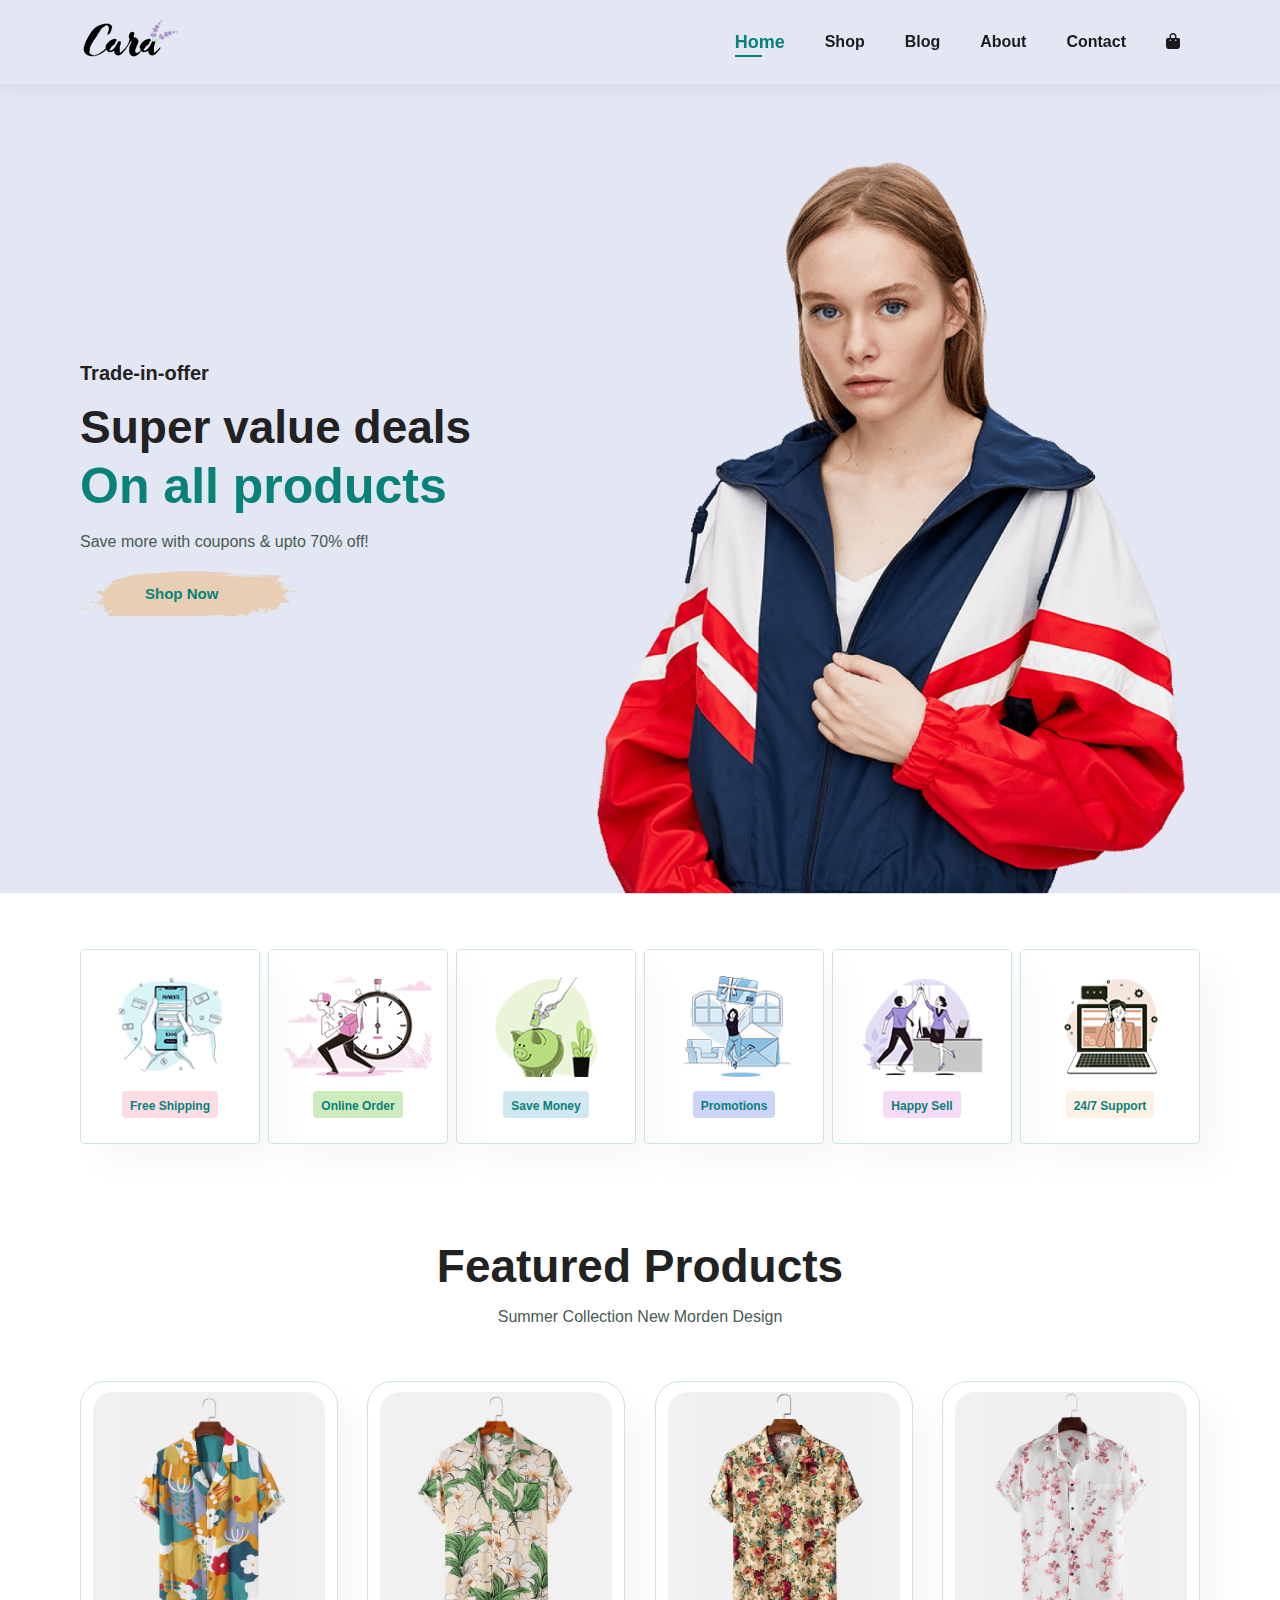
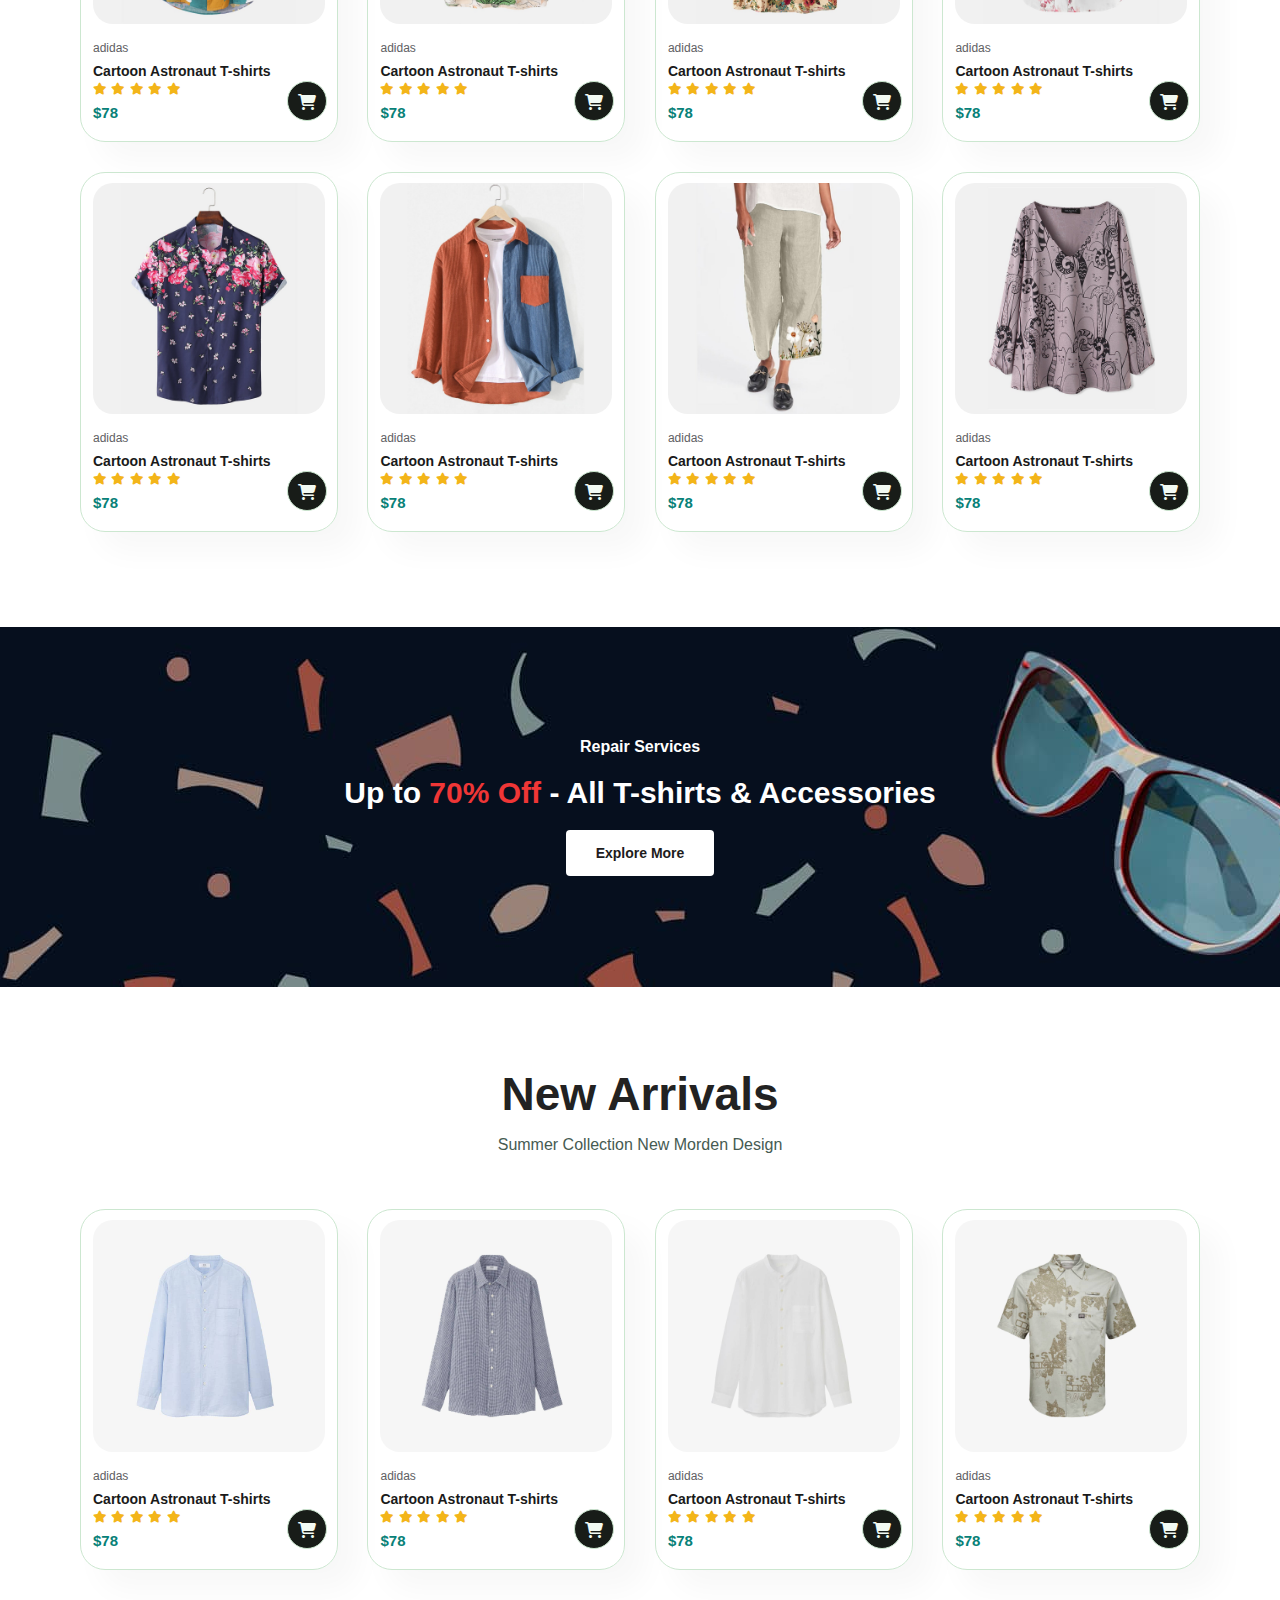
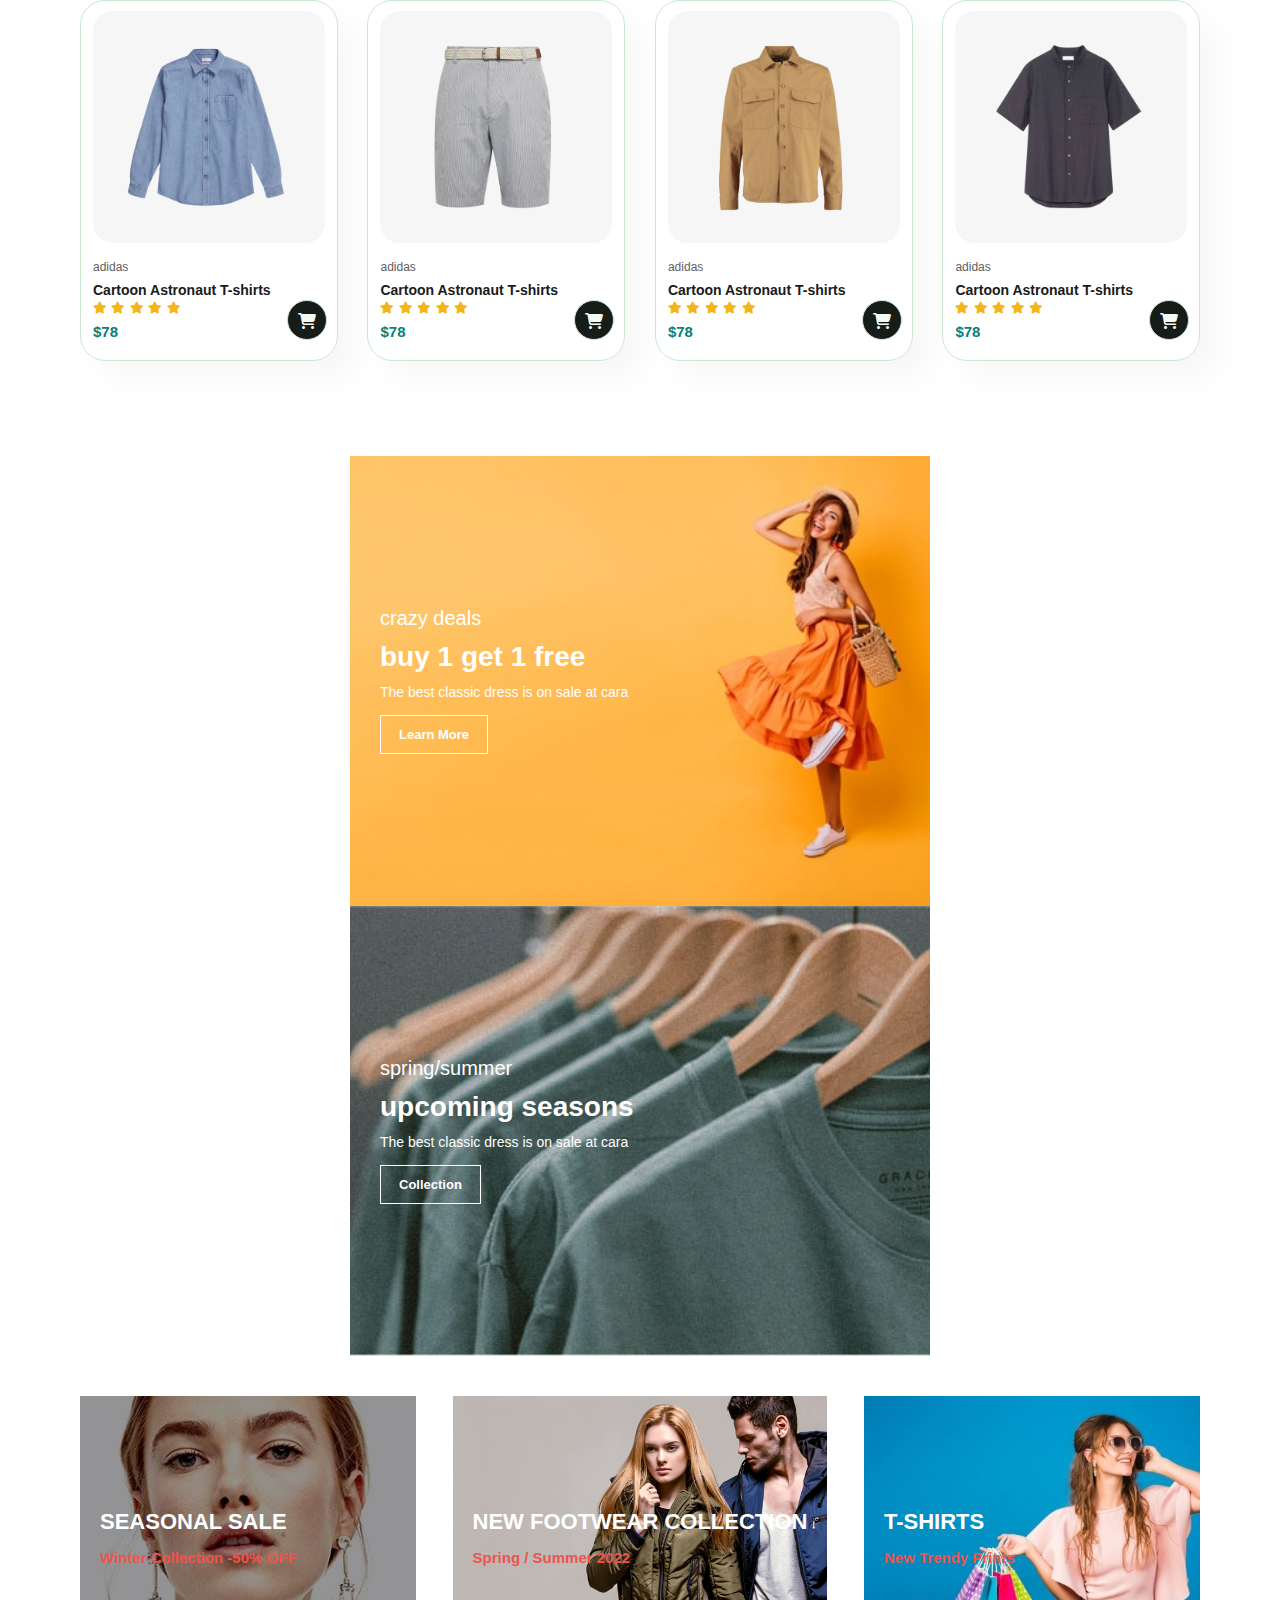
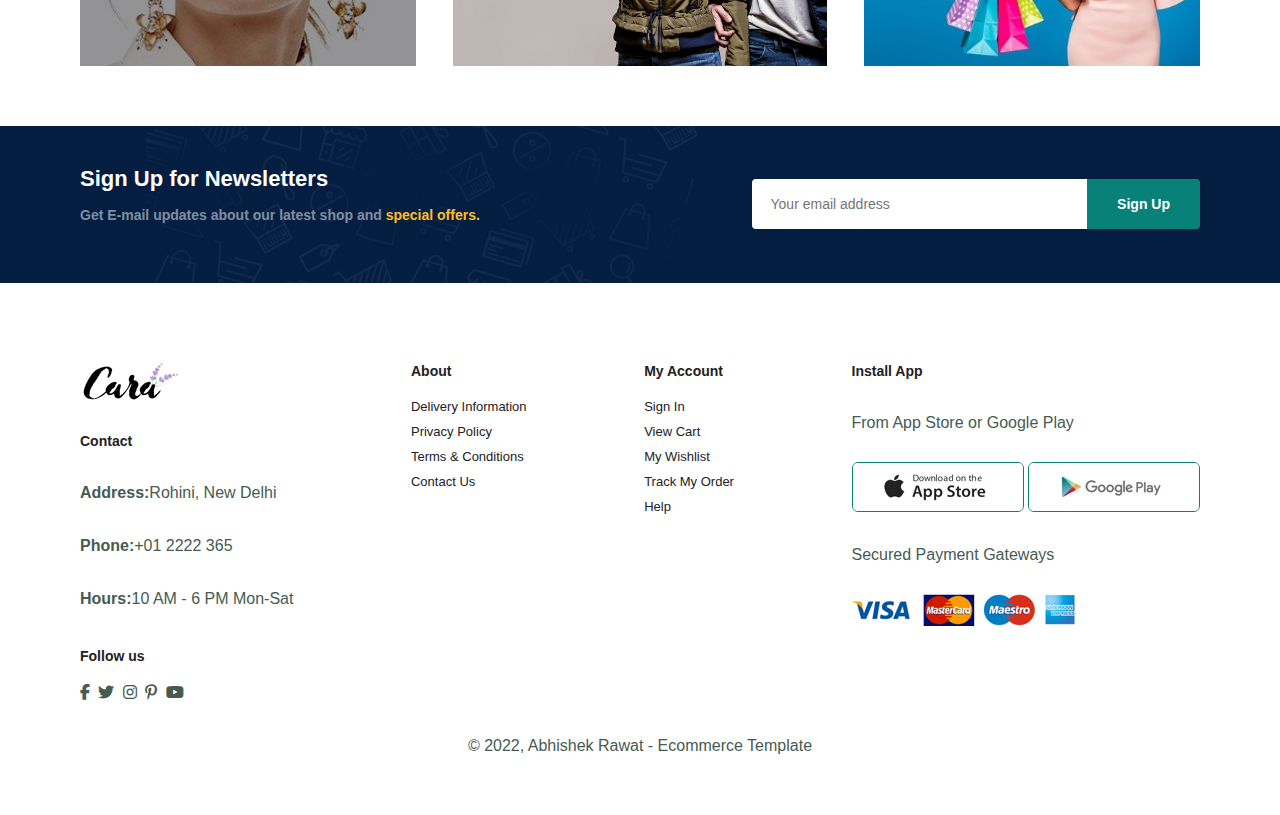
<file: index.html>
<!DOCTYPE html>
<html lang="en">
<head>
    <meta charset="UTF-8">
    <meta http-equiv="X-UA-Compatible" content="IE=edge">
    <meta name="viewport" content="width=device-width, initial-scale=1.0">
    <title>Ecommerce Website</title>
    <link rel="stylesheet" href="https://cdnjs.cloudflare.com/ajax/libs/font-awesome/6.1.1/css/all.min.css"/>
    <link rel="stylesheet" href="style.css">
</head>
<body>
    <section id="header">
        <a href="#"><img src="img/logo.png" class="logo" alt=""></a>

        <div>
            <ul id="navbar">
                <li><a class="active" href="index.html">Home</a></li>
                <li><a href="shop.html">Shop</a></li>
                <li><a href="blog.html">Blog</a></li>
                <li><a href="about.html">About</a></li>
                <li><a href="contact.html">Contact</a></li>
                <li id="lg-bag"><a href="cart.html"><i class="fa-solid fa-bag-shopping"></i></a></li>
                <a href="#" id="close"><i class="fa-solid fa-xmark"></i></a>
            </ul>
        </div>
        <div id="mobile">
            <a href="cart.html"><i class="fa-solid fa-bag-shopping"></i></a>
            <i id="bar" class="fas fa-outdent"></i>
        </div>
    </section>
      
    <section id="hero">
        <h4>Trade-in-offer</h4>
        <h2>Super value deals</h2>
        <h1>On all products</h1>
        <p>Save more with coupons & upto 70% off!</p>
        <button>Shop Now</button>
    </section>

    <section id="feature" class="section-p1">
        <div class="fe-box">
            <img src="img/features/f1.png" alt="">
            <h6>Free Shipping</h6>
        </div>
        <div class="fe-box">
            <img src="img/features/f2.png" alt="">
            <h6>Online Order</h6>
        </div>
        <div class="fe-box">
            <img src="img/features/f3.png" alt="">
            <h6>Save Money</h6>
        </div>
        <div class="fe-box">
            <img src="img/features/f4.png" alt="">
            <h6>Promotions</h6>
        </div>
        <div class="fe-box">
            <img src="img/features/f5.png" alt="">
            <h6>Happy Sell</h6>
        </div>
        <div class="fe-box">
            <img src="img/features/f6.png" alt="">
            <h6>24/7 Support</h6>
        </div>
    </section>

    <section id="product1" class="section-p1">
        <h2>Featured Products</h2>
        <p>Summer Collection New Morden Design</p>
        <div class="pro-container">
            <div class="pro">
                <img src="img/products/f1.jpg" alt="">
                <div class="des">
                    <span>adidas</span>
                    <h5>Cartoon Astronaut T-shirts</h5>
                    <div class="star">
                        <i class="fas fa-star"></i>
                        <i class="fas fa-star"></i>
                        <i class="fas fa-star"></i>
                        <i class="fas fa-star"></i>
                        <i class="fas fa-star"></i>
                    </div>
                    <h4>$78</h4>
                </div>
                <a href="#"><i class="fa-sharp fa-solid fa-cart-shopping cart"></i></a>
            </div>
            <div class="pro">
                <img src="img/products/f2.jpg" alt="">
                <div class="des">
                    <span>adidas</span>
                    <h5>Cartoon Astronaut T-shirts</h5>
                    <div class="star">
                        <i class="fas fa-star"></i>
                        <i class="fas fa-star"></i>
                        <i class="fas fa-star"></i>
                        <i class="fas fa-star"></i>
                        <i class="fas fa-star"></i>
                    </div>
                    <h4>$78</h4>
                </div>
                <a href="#"><i class="fa-sharp fa-solid fa-cart-shopping cart"></i></a>
            </div>
            <div class="pro">
                <img src="img/products/f3.jpg" alt="">
                <div class="des">
                    <span>adidas</span>
                    <h5>Cartoon Astronaut T-shirts</h5>
                    <div class="star">
                        <i class="fas fa-star"></i>
                        <i class="fas fa-star"></i>
                        <i class="fas fa-star"></i>
                        <i class="fas fa-star"></i>
                        <i class="fas fa-star"></i>
                    </div>
                    <h4>$78</h4>
                </div>
                <a href="#"><i class="fa-sharp fa-solid fa-cart-shopping cart"></i></a>
            </div>
            <div class="pro">
                <img src="img/products/f4.jpg" alt="">
                <div class="des">
                    <span>adidas</span>
                    <h5>Cartoon Astronaut T-shirts</h5>
                    <div class="star">
                        <i class="fas fa-star"></i>
                        <i class="fas fa-star"></i>
                        <i class="fas fa-star"></i>
                        <i class="fas fa-star"></i>
                        <i class="fas fa-star"></i>
                    </div>
                    <h4>$78</h4>
                </div>
                <a href="#"><i class="fa-sharp fa-solid fa-cart-shopping cart"></i></a>
            </div>
            <div class="pro">
                <img src="img/products/f5.jpg" alt="">
                <div class="des">
                    <span>adidas</span>
                    <h5>Cartoon Astronaut T-shirts</h5>
                    <div class="star">
                        <i class="fas fa-star"></i>
                        <i class="fas fa-star"></i>
                        <i class="fas fa-star"></i>
                        <i class="fas fa-star"></i>
                        <i class="fas fa-star"></i>
                    </div>
                    <h4>$78</h4>
                </div>
                <a href="#"><i class="fa-sharp fa-solid fa-cart-shopping cart"></i></a>
            </div>
            <div class="pro">
                <img src="img/products/f6.jpg" alt="">
                <div class="des">
                    <span>adidas</span>
                    <h5>Cartoon Astronaut T-shirts</h5>
                    <div class="star">
                        <i class="fas fa-star"></i>
                        <i class="fas fa-star"></i>
                        <i class="fas fa-star"></i>
                        <i class="fas fa-star"></i>
                        <i class="fas fa-star"></i>
                    </div>
                    <h4>$78</h4>
                </div>
                <a href="#"><i class="fa-sharp fa-solid fa-cart-shopping cart"></i></a>
            </div>
            <div class="pro">
                <img src="img/products/f7.jpg" alt="">
                <div class="des">
                    <span>adidas</span>
                    <h5>Cartoon Astronaut T-shirts</h5>
                    <div class="star">
                        <i class="fas fa-star"></i>
                        <i class="fas fa-star"></i>
                        <i class="fas fa-star"></i>
                        <i class="fas fa-star"></i>
                        <i class="fas fa-star"></i>
                    </div>
                    <h4>$78</h4>
                </div>
                <a href="#"><i class="fa-sharp fa-solid fa-cart-shopping cart"></i></a>
            </div>
            <div class="pro">
                <img src="img/products/f8.jpg" alt="">
                <div class="des">
                    <span>adidas</span>
                    <h5>Cartoon Astronaut T-shirts</h5>
                    <div class="star">
                        <i class="fas fa-star"></i>
                        <i class="fas fa-star"></i>
                        <i class="fas fa-star"></i>
                        <i class="fas fa-star"></i>
                        <i class="fas fa-star"></i>
                    </div>
                    <h4>$78</h4>
                </div>
                <a href="#"><i class="fa-sharp fa-solid fa-cart-shopping cart"></i></a>
            </div>
        </div>
    </section>

    <section id="banner" class="section-m1">
        <h4>Repair Services</h4>
        <h2>Up to <span>70% Off</span> - All T-shirts & Accessories</h2>
        <button class="normal">Explore More</button>
    </section>

    <section id="product1" class="section-p1">
        <h2>New Arrivals</h2>
        <p>Summer Collection New Morden Design</p>
        <div class="pro-container">
            <div class="pro">
                <img src="img/products/n1.jpg" alt="">
                <div class="des">
                    <span>adidas</span>
                    <h5>Cartoon Astronaut T-shirts</h5>
                    <div class="star">
                        <i class="fas fa-star"></i>
                        <i class="fas fa-star"></i>
                        <i class="fas fa-star"></i>
                        <i class="fas fa-star"></i>
                        <i class="fas fa-star"></i>
                    </div>
                    <h4>$78</h4>
                </div>
                <a href="#"><i class="fa-sharp fa-solid fa-cart-shopping cart"></i></a>
            </div>
            <div class="pro">
                <img src="img/products/n2.jpg" alt="">
                <div class="des">
                    <span>adidas</span>
                    <h5>Cartoon Astronaut T-shirts</h5>
                    <div class="star">
                        <i class="fas fa-star"></i>
                        <i class="fas fa-star"></i>
                        <i class="fas fa-star"></i>
                        <i class="fas fa-star"></i>
                        <i class="fas fa-star"></i>
                    </div>
                    <h4>$78</h4>
                </div>
                <a href="#"><i class="fa-sharp fa-solid fa-cart-shopping cart"></i></a>
            </div>
            <div class="pro">
                <img src="img/products/n3.jpg" alt="">
                <div class="des">
                    <span>adidas</span>
                    <h5>Cartoon Astronaut T-shirts</h5>
                    <div class="star">
                        <i class="fas fa-star"></i>
                        <i class="fas fa-star"></i>
                        <i class="fas fa-star"></i>
                        <i class="fas fa-star"></i>
                        <i class="fas fa-star"></i>
                    </div>
                    <h4>$78</h4>
                </div>
                <a href="#"><i class="fa-sharp fa-solid fa-cart-shopping cart"></i></a>
            </div>
            <div class="pro">
                <img src="img/products/n4.jpg" alt="">
                <div class="des">
                    <span>adidas</span>
                    <h5>Cartoon Astronaut T-shirts</h5>
                    <div class="star">
                        <i class="fas fa-star"></i>
                        <i class="fas fa-star"></i>
                        <i class="fas fa-star"></i>
                        <i class="fas fa-star"></i>
                        <i class="fas fa-star"></i>
                    </div>
                    <h4>$78</h4>
                </div>
                <a href="#"><i class="fa-sharp fa-solid fa-cart-shopping cart"></i></a>
            </div>
            <div class="pro">
                <img src="img/products/n5.jpg" alt="">
                <div class="des">
                    <span>adidas</span>
                    <h5>Cartoon Astronaut T-shirts</h5>
                    <div class="star">
                        <i class="fas fa-star"></i>
                        <i class="fas fa-star"></i>
                        <i class="fas fa-star"></i>
                        <i class="fas fa-star"></i>
                        <i class="fas fa-star"></i>
                    </div>
                    <h4>$78</h4>
                </div>
                <a href="#"><i class="fa-sharp fa-solid fa-cart-shopping cart"></i></a>
            </div>
            <div class="pro">
                <img src="img/products/n6.jpg" alt="">
                <div class="des">
                    <span>adidas</span>
                    <h5>Cartoon Astronaut T-shirts</h5>
                    <div class="star">
                        <i class="fas fa-star"></i>
                        <i class="fas fa-star"></i>
                        <i class="fas fa-star"></i>
                        <i class="fas fa-star"></i>
                        <i class="fas fa-star"></i>
                    </div>
                    <h4>$78</h4>
                </div>
                <a href="#"><i class="fa-sharp fa-solid fa-cart-shopping cart"></i></a>
            </div>
            <div class="pro">
                <img src="img/products/n7.jpg" alt="">
                <div class="des">
                    <span>adidas</span>
                    <h5>Cartoon Astronaut T-shirts</h5>
                    <div class="star">
                        <i class="fas fa-star"></i>
                        <i class="fas fa-star"></i>
                        <i class="fas fa-star"></i>
                        <i class="fas fa-star"></i>
                        <i class="fas fa-star"></i>
                    </div>
                    <h4>$78</h4>
                </div>
                <a href="#"><i class="fa-sharp fa-solid fa-cart-shopping cart"></i></a>
            </div>
            <div class="pro">
                <img src="img/products/n8.jpg" alt="">
                <div class="des">
                    <span>adidas</span>
                    <h5>Cartoon Astronaut T-shirts</h5>
                    <div class="star">
                        <i class="fas fa-star"></i>
                        <i class="fas fa-star"></i>
                        <i class="fas fa-star"></i>
                        <i class="fas fa-star"></i>
                        <i class="fas fa-star"></i>
                    </div>
                    <h4>$78</h4>
                </div>
                <a href="#"><i class="fa-sharp fa-solid fa-cart-shopping cart"></i></a>
            </div>
        </div>
    </section>

    <section id="sm-banner" class="section-p1">
        <div class="banner-box">
            <h4>crazy deals</h4>
            <h2>buy 1 get 1 free</h2>
            <span>The best classic dress is on sale at cara</span>
            <button class="white">Learn More</button>
        </div>
        <div class="banner-box banner-box2">
            <h4>spring/summer</h4>
            <h2>upcoming seasons</h2>
            <span>The best classic dress is on sale at cara</span>
            <button class="white">Collection</button>
        </div>
    </section>

    <section id="banner3">
        <div class="banner-box">
            <h2>SEASONAL SALE</h2>
            <h3>Winter Collection -50% OFF</h3>
        </div>
        <div class="banner-box banner-box2">
            <h2>NEW FOOTWEAR COLLECTION</h2>
            <h3>Spring / Summer 2022</h3>
        </div>
        <div class="banner-box banner-box3">
            <h2>T-SHIRTS</h2>
            <h3>New Trendy Prints</h3>
        </div>
    </section>

    <section id="newsletter" class="section-p1 section-m1">
        <div class="newstext">
            <h4>Sign Up for Newsletters</h4>
            <p>Get E-mail updates about our latest shop and <span>special offers.</span></p>
        </div>
        <div class="form">
            <input type="text" placeholder="Your email address">
            <button class="normal">Sign Up</button>
        </div>
    </section>

    <footer class="section-p1">
        <div class="col">
            <img class="logo" src="img/logo.png" alt="">
            <h4>Contact</h4>
            <p><strong>Address:</strong>Rohini, New Delhi</p>
            <p><strong>Phone:</strong>+01 2222 365</p>
            <p><strong>Hours:</strong>10 AM - 6 PM Mon-Sat</p>
            <div class="follow">
                <h4>Follow us</h4>
                <div class="icon">
                    <i class="fab fa-facebook-f"></i>
                    <i class="fab fa-twitter"></i>
                    <i class="fab fa-instagram"></i>
                    <i class="fab fa-pinterest-p"></i>
                    <i class="fab fa-youtube"></i>
                </div>
            </div>
        </div>
        <div class="col">
            <h4>About</h4>
            <a href="#">Delivery Information</a>
            <a href="#">Privacy Policy</a>
            <a href="#">Terms & Conditions</a>
            <a href="#">Contact Us</a>
        </div>

        <div class="col">
            <h4>My Account</h4>
            <a href="#">Sign In</a>
            <a href="#">View Cart</a>
            <a href="#">My Wishlist</a>
            <a href="#">Track My Order</a>
            <a href="#">Help</a>
        </div>

        <div class="col install">
            <h4>Install App</h4>
            <p>From App Store or Google Play</p>
            <div class="row">
                <img src="img/pay/app.jpg" alt="">
                <img src="img/pay/play.jpg" alt="">
            </div>
            <p>Secured Payment Gateways</p>
            <img src="img/pay/pay.png" alt="">
        </div>

        <div class="copyright">
            <p>© 2022, Abhishek Rawat - Ecommerce Template</p>
        </div>
    </footer>

    <script src="script.js"></script>
</body>
</html>
</file>
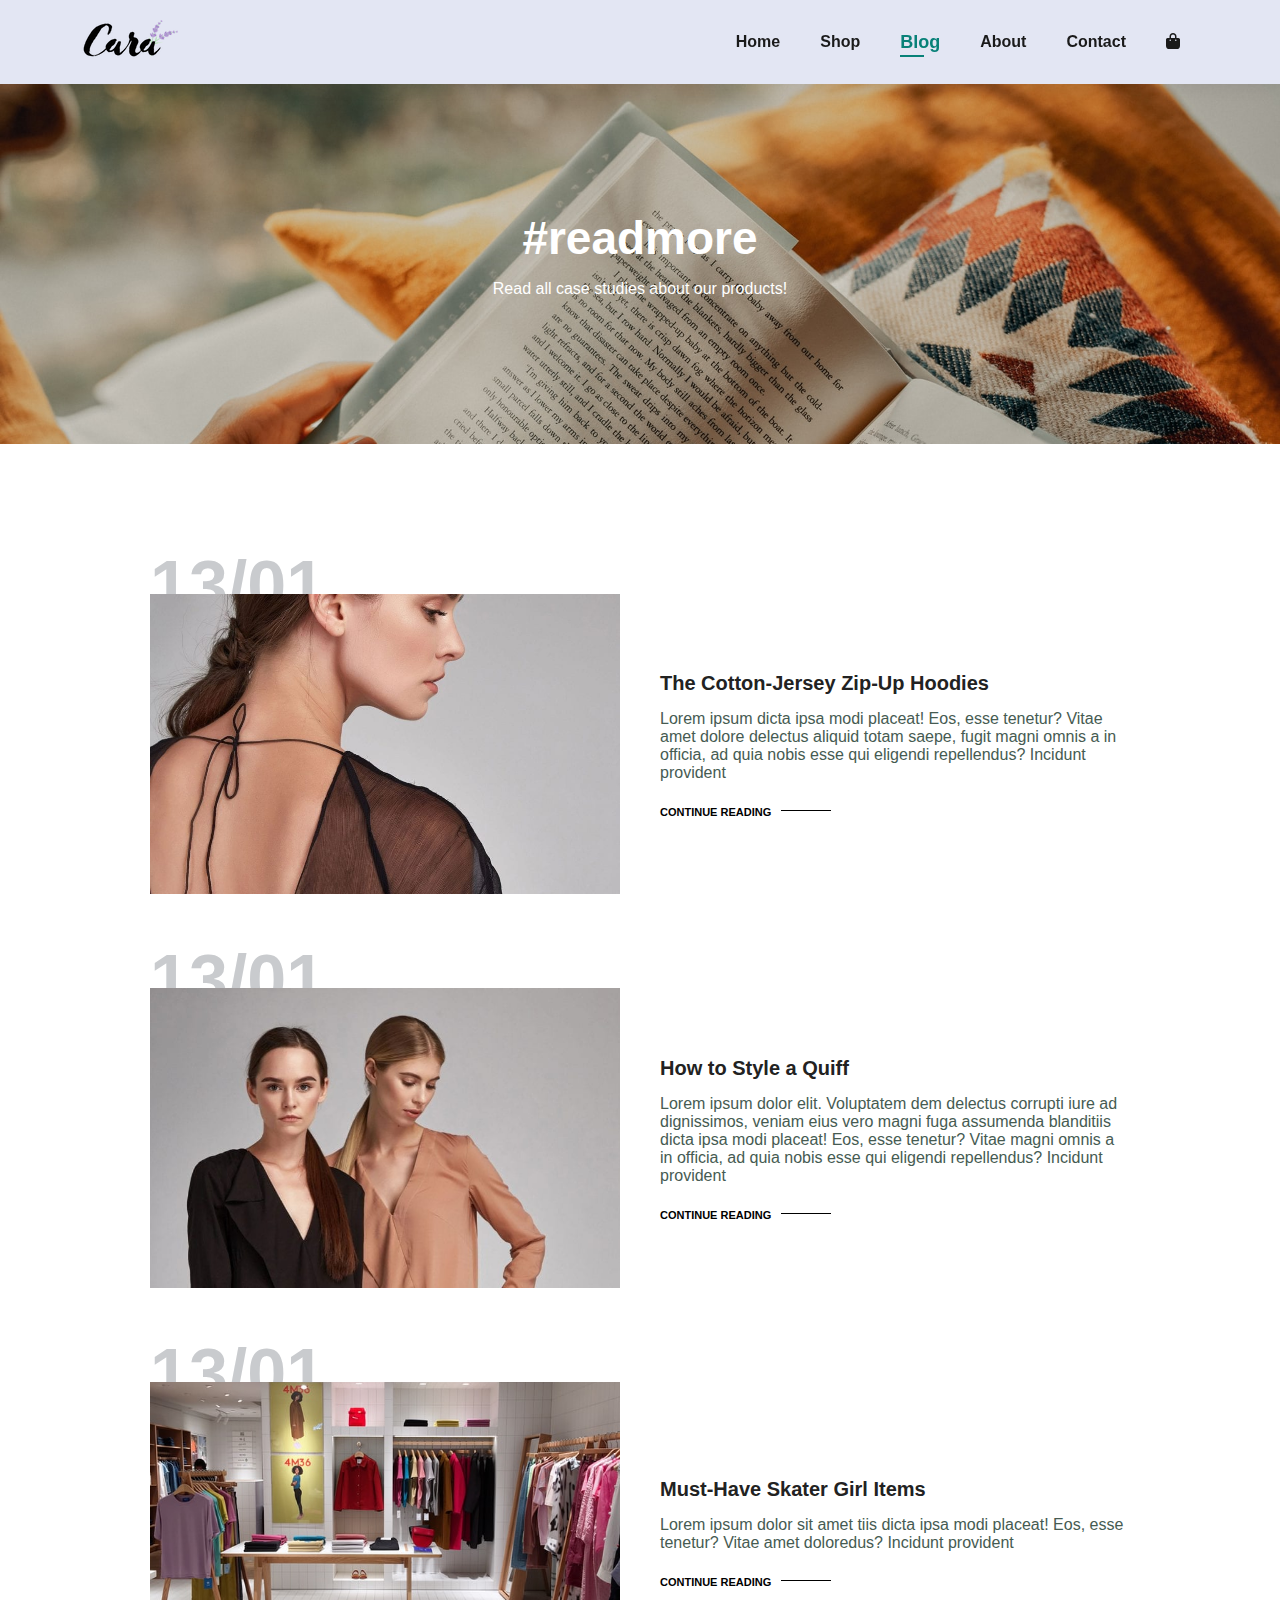
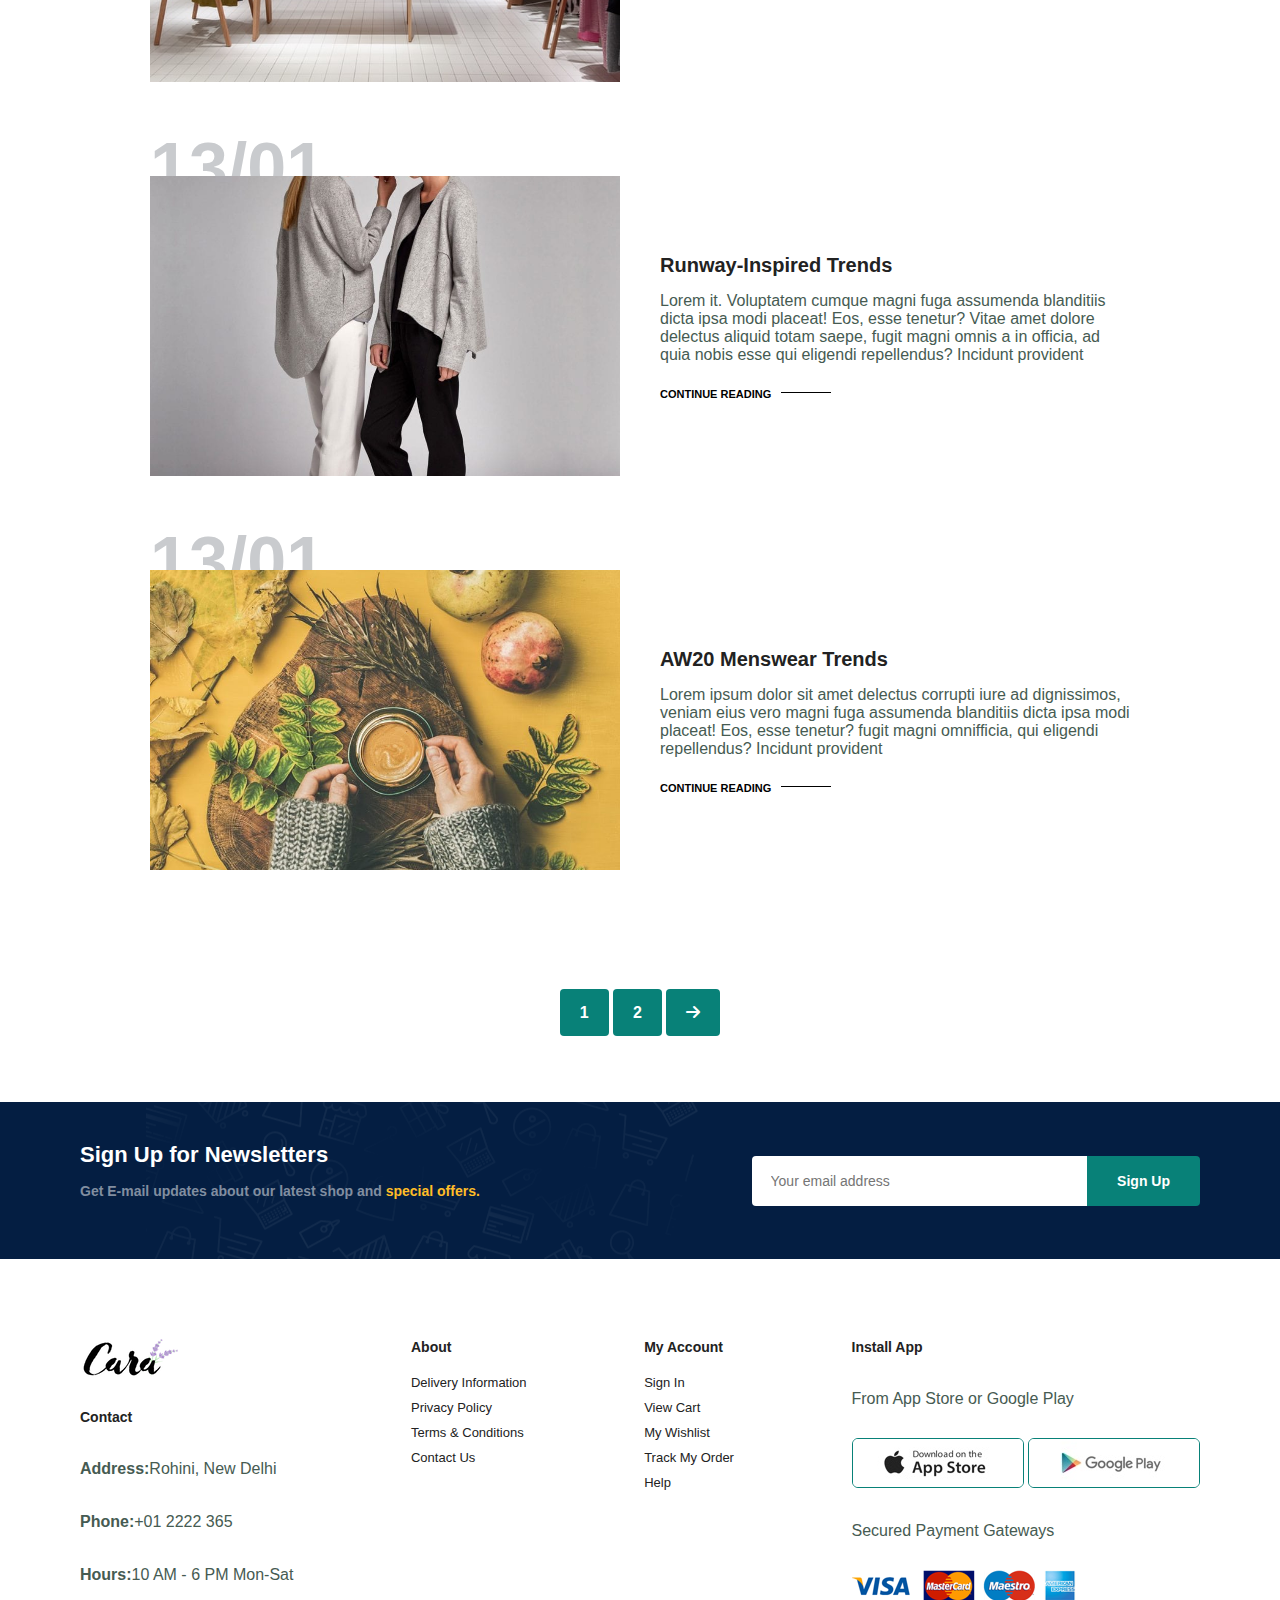
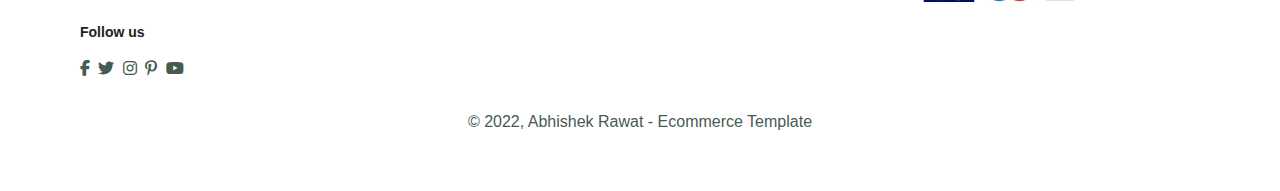
<file: blog.html>
<!DOCTYPE html>
<html lang="en">
<head>
    <meta charset="UTF-8">
    <meta http-equiv="X-UA-Compatible" content="IE=edge">
    <meta name="viewport" content="width=device-width, initial-scale=1.0">
    <title>Ecommerce Website</title>
    <link rel="stylesheet" href="https://cdnjs.cloudflare.com/ajax/libs/font-awesome/6.1.1/css/all.min.css"/>
    <link rel="stylesheet" href="style.css">
</head>
<body>
    <section id="header">
        <a href="#"><img src="img/logo.png" class="logo" alt=""></a>

        <div>
            <ul id="navbar">
                <li><a  href="index.html">Home</a></li>
                <li><a  href="shop.html">Shop</a></li>
                <li><a  class="active" href="blog.html">Blog</a></li>
                <li><a href="about.html">About</a></li>
                <li><a href="contact.html">Contact</a></li>
                <li id="lg-bag"><a href="cart.html"><i class="fa-solid fa-bag-shopping"></i></a></li>
                <a href="#" id="close"><i class="fa-solid fa-xmark"></i></a>
            </ul>
        </div>
        <div id="mobile">
            <a href="cart.html"><i class="fa-solid fa-bag-shopping"></i></a>
            <i id="bar" class="fas fa-outdent"></i>
        </div>
    </section>
      
    <section id="page-header" class="blog-header">
        <h2>#readmore</h2>
        <p>Read all case studies about our products!</p>
    </section>

    <section id="blog">
        <div class="blog-box">
            <div class="blog-img">
                <img src="img/blog/b1.jpg" alt="">
            </div>
            <div class="blog-details">
                <h4>The Cotton-Jersey Zip-Up Hoodies</h4>
                <p>Lorem ipsum  dicta ipsa modi placeat! Eos, esse tenetur?
                Vitae amet dolore delectus aliquid totam saepe, fugit magni omnis a in officia, ad quia nobis esse qui eligendi repellendus? Incidunt provident
                </p>
                <a href="#">CONTINUE READING</a>
            </div>
            <h1>13/01</h1>
        </div>
        <div class="blog-box">
            <div class="blog-img">
                <img src="img/blog/b2.jpg" alt="">
            </div>
            <div class="blog-details">
                <h4>How to Style a Quiff</h4>
                <p>Lorem ipsum dolor elit. Voluptatem dem delectus corrupti iure ad dignissimos, veniam eius vero magni fuga assumenda blanditiis dicta ipsa modi placeat! Eos, esse tenetur?
                Vitae magni omnis a in officia, ad quia nobis esse qui eligendi repellendus? Incidunt provident
                </p>
                <a href="#">CONTINUE READING</a>
            </div>
            <h1>13/01</h1>
        </div>
        <div class="blog-box">
            <div class="blog-img">
                <img src="img/blog/b3.jpg" alt="">
            </div>
            <div class="blog-details">
                <h4>Must-Have Skater Girl Items</h4>
                <p>Lorem ipsum dolor sit amet tiis dicta ipsa modi placeat! Eos, esse tenetur?
                Vitae amet doloredus? Incidunt provident
                </p>
                <a href="#">CONTINUE READING</a>
            </div>
            <h1>13/01</h1>
        </div>
        <div class="blog-box">
            <div class="blog-img">
                <img src="img/blog/b4.jpg" alt="">
            </div>
            <div class="blog-details">
                <h4>Runway-Inspired Trends</h4>
                <p>Lorem it. Voluptatem cumque  magni fuga assumenda blanditiis dicta ipsa modi placeat! Eos, esse tenetur?
                Vitae amet dolore delectus aliquid totam saepe, fugit magni omnis a in officia, ad quia nobis esse qui eligendi repellendus? Incidunt provident
                </p>
                <a href="#">CONTINUE READING</a>
            </div>
            <h1>13/01</h1>
        </div>
        <div class="blog-box">
            <div class="blog-img">
                <img src="img/blog/b6.jpg" alt="">
            </div>
            <div class="blog-details">
                <h4>AW20 Menswear Trends</h4>
                <p>Lorem ipsum dolor sit amet  delectus corrupti iure ad dignissimos, veniam eius vero magni fuga assumenda blanditiis dicta ipsa modi placeat! Eos, esse tenetur?
                fugit magni omnifficia,  qui eligendi repellendus? Incidunt provident
                </p>
                <a href="#">CONTINUE READING</a>
            </div>
            <h1>13/01</h1>
        </div>
    </section>

    <section id="pagination" class="section-p1">
        <a href="#">1</a>
        <a href="#">2</a>
        <a href="#"><i class="fa-solid fa-arrow-right"></i></a>
    </section>

    <section id="newsletter" class="section-p1 section-m1">
        <div class="newstext">
            <h4>Sign Up for Newsletters</h4>
            <p>Get E-mail updates about our latest shop and <span>special offers.</span></p>
        </div>
        <div class="form">
            <input type="text" placeholder="Your email address">
            <button class="normal">Sign Up</button>
        </div>
    </section>

    <footer class="section-p1">
        <div class="col">
            <img class="logo" src="img/logo.png" alt="">
            <h4>Contact</h4>
            <p><strong>Address:</strong>Rohini, New Delhi</p>
            <p><strong>Phone:</strong>+01 2222 365</p>
            <p><strong>Hours:</strong>10 AM - 6 PM Mon-Sat</p>
            <div class="follow">
                <h4>Follow us</h4>
                <div class="icon">
                    <i class="fab fa-facebook-f"></i>
                    <i class="fab fa-twitter"></i>
                    <i class="fab fa-instagram"></i>
                    <i class="fab fa-pinterest-p"></i>
                    <i class="fab fa-youtube"></i>
                </div>
            </div>
        </div>
        <div class="col">
            <h4>About</h4>
            <a href="#">Delivery Information</a>
            <a href="#">Privacy Policy</a>
            <a href="#">Terms & Conditions</a>
            <a href="#">Contact Us</a>
        </div>

        <div class="col">
            <h4>My Account</h4>
            <a href="#">Sign In</a>
            <a href="#">View Cart</a>
            <a href="#">My Wishlist</a>
            <a href="#">Track My Order</a>
            <a href="#">Help</a>
        </div>

        <div class="col install">
            <h4>Install App</h4>
            <p>From App Store or Google Play</p>
            <div class="row">
                <img src="img/pay/app.jpg" alt="">
                <img src="img/pay/play.jpg" alt="">
            </div>
            <p>Secured Payment Gateways</p>
            <img src="img/pay/pay.png" alt="">
        </div>

        <div class="copyright">
            <p>© 2022, Abhishek Rawat - Ecommerce Template</p>
        </div>
    </footer>

    <script src="script.js"></script>
</body>
</html>
</file>
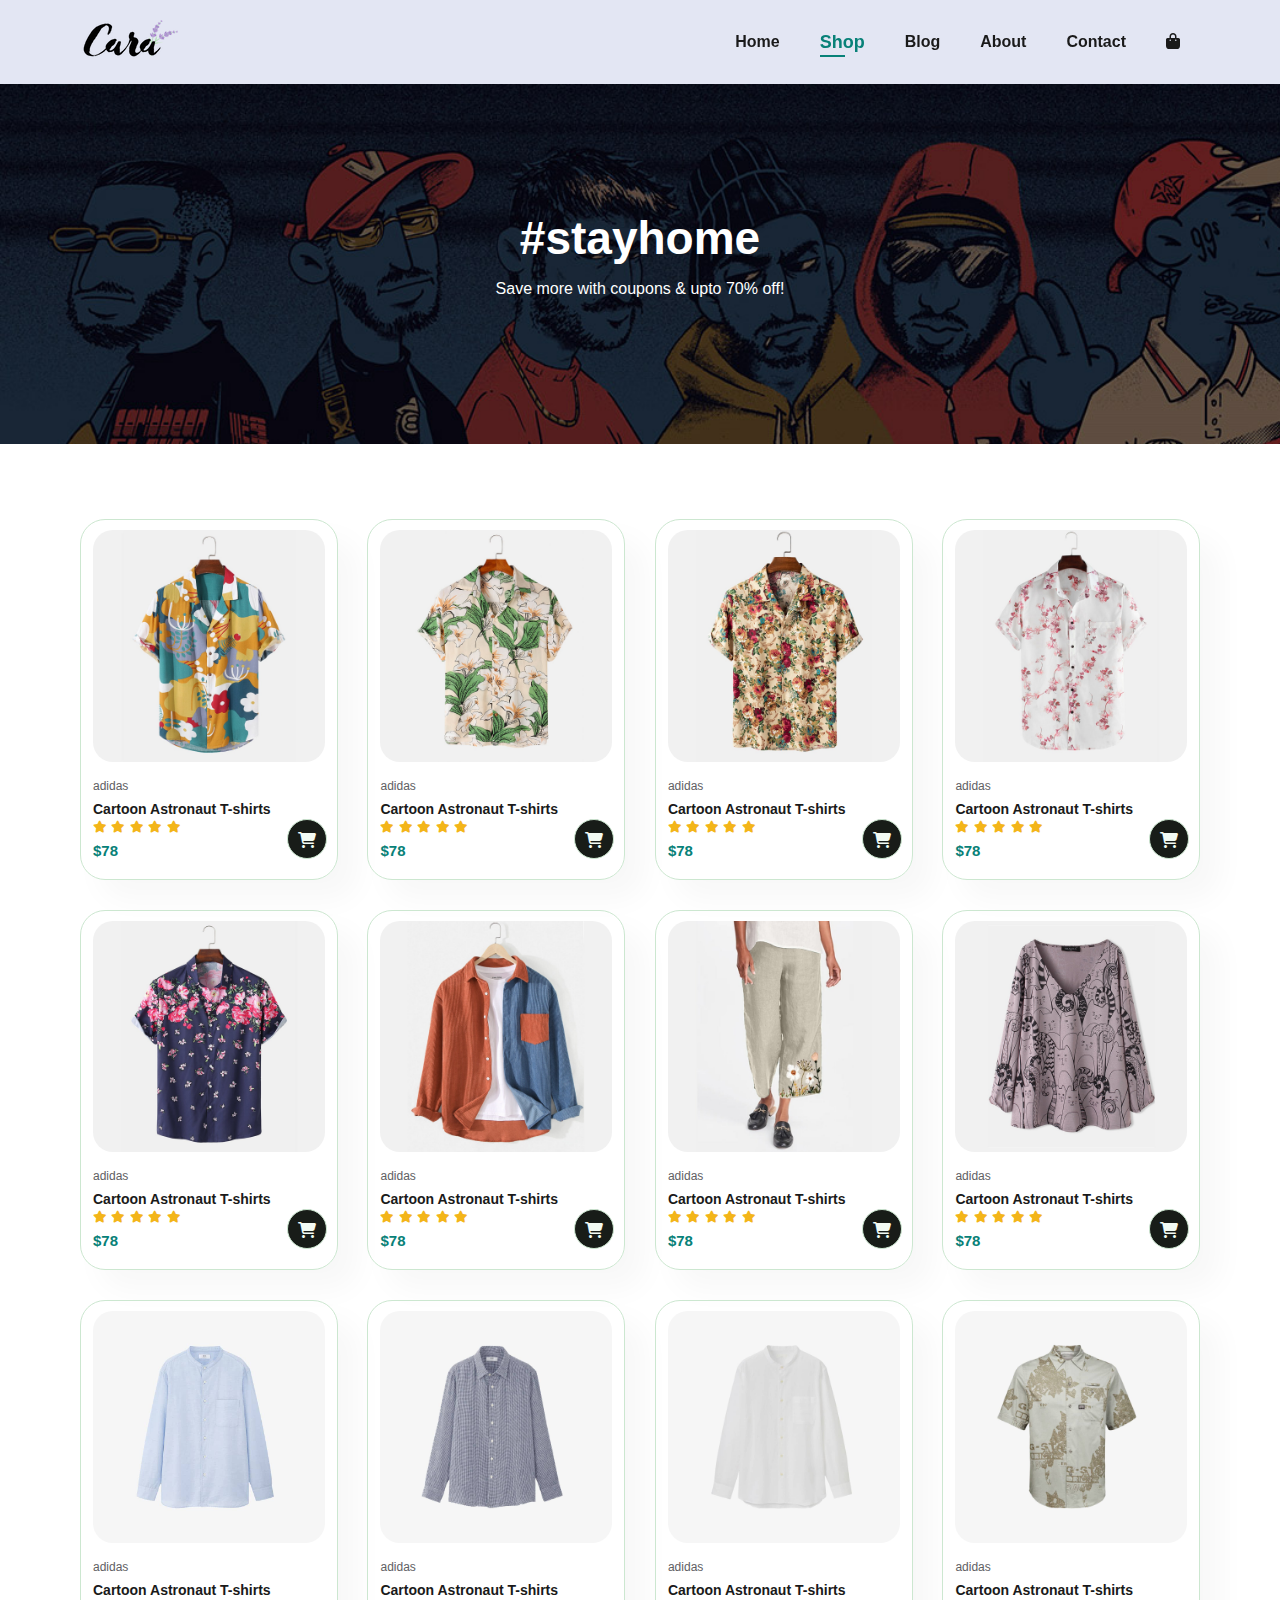
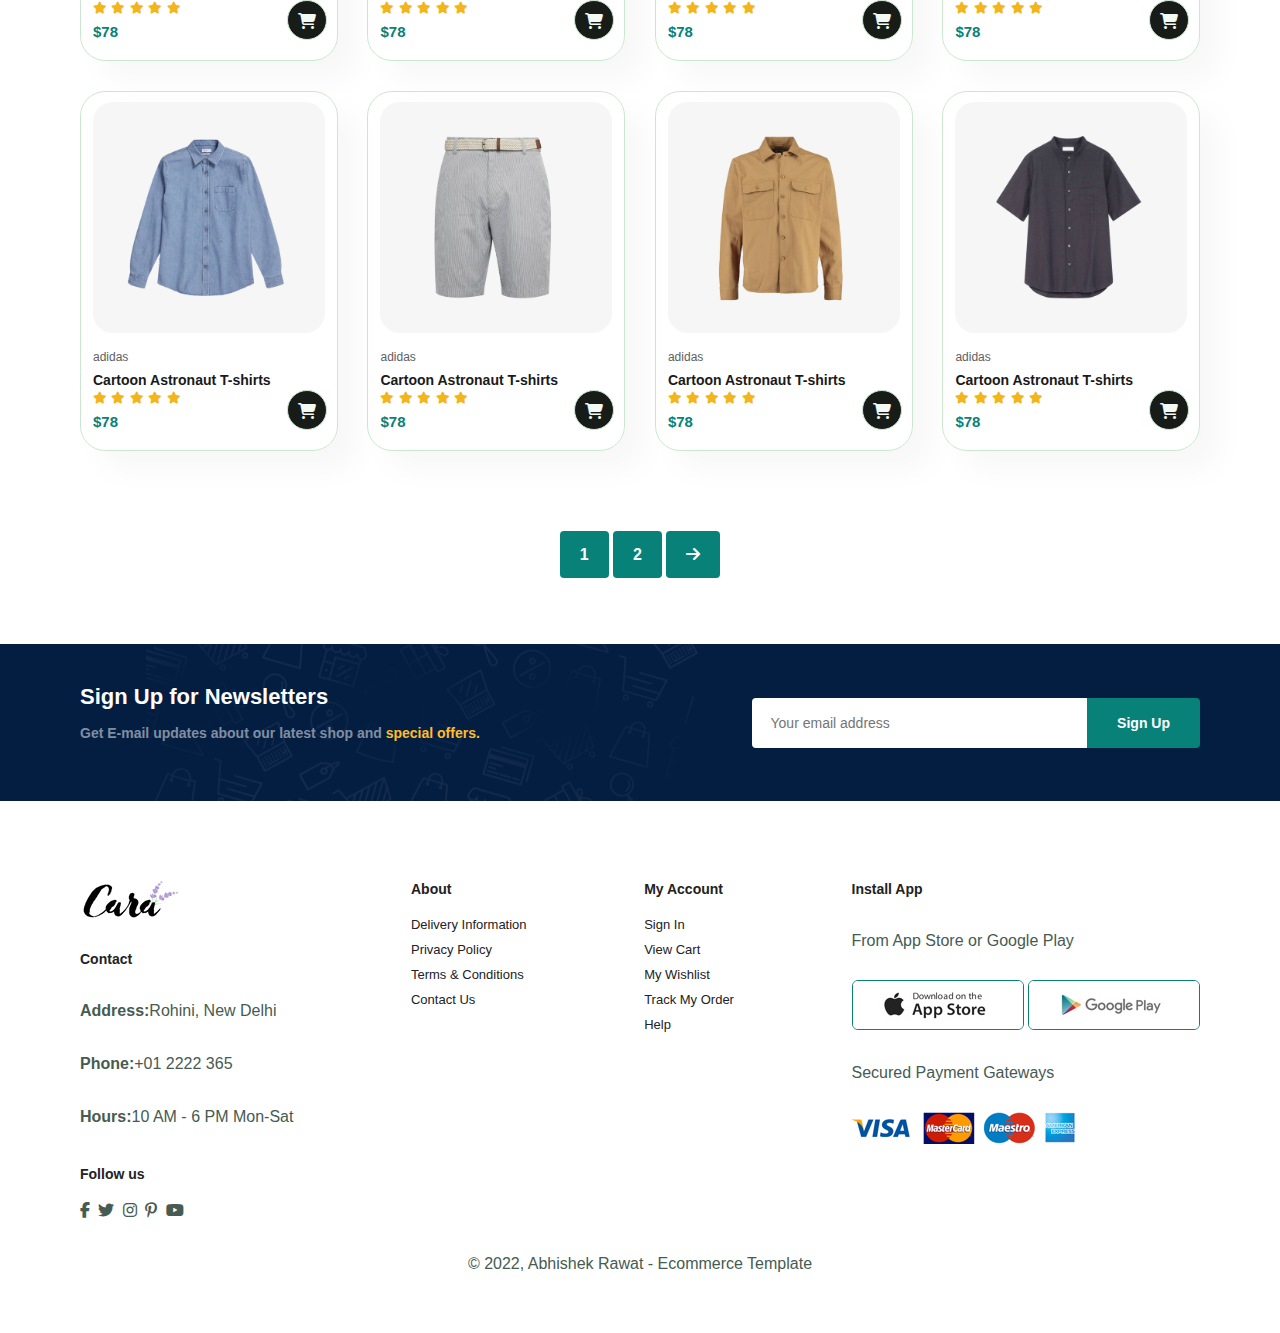
<file: shop.html>
<!DOCTYPE html>
<html lang="en">
<head>
    <meta charset="UTF-8">
    <meta http-equiv="X-UA-Compatible" content="IE=edge">
    <meta name="viewport" content="width=device-width, initial-scale=1.0">
    <title>Ecommerce Website</title>
    <link rel="stylesheet" href="https://cdnjs.cloudflare.com/ajax/libs/font-awesome/6.1.1/css/all.min.css"/>
    <link rel="stylesheet" href="style.css">
</head>
<body>
    <section id="header">
        <a href="#"><img src="img/logo.png" class="logo" alt=""></a>

        <div>
            <ul id="navbar">
                <li><a  href="index.html">Home</a></li>
                <li><a class="active" href="shop.html">Shop</a></li>
                <li><a href="blog.html">Blog</a></li>
                <li><a href="about.html">About</a></li>
                <li><a href="contact.html">Contact</a></li>
                <li id="lg-bag"><a href="cart.html"><i class="fa-solid fa-bag-shopping"></i></a></li>
                <a href="#" id="close"><i class="fa-solid fa-xmark"></i></a>
            </ul>
        </div>
        <div id="mobile">
            <a href="cart.html"><i class="fa-solid fa-bag-shopping"></i></a>
            <i id="bar" class="fas fa-outdent"></i>
        </div>
    </section>
      
    <section id="page-header">
        <h2>#stayhome</h2>
        <p>Save more with coupons & upto 70% off!</p>
    </section>

    <section id="product1" class="section-p1">
        <div class="pro-container">
            <div class="pro" onclick="window.location.href='sproduct.html'; ">
                <img src="img/products/f1.jpg" alt="">
                <div class="des">
                    <span>adidas</span>
                    <h5>Cartoon Astronaut T-shirts</h5>
                    <div class="star">
                        <i class="fas fa-star"></i>
                        <i class="fas fa-star"></i>
                        <i class="fas fa-star"></i>
                        <i class="fas fa-star"></i>
                        <i class="fas fa-star"></i>
                    </div>
                    <h4>$78</h4>
                </div>
                <a href="#"><i class="fa-sharp fa-solid fa-cart-shopping cart"></i></a>
            </div>
            <div class="pro">
                <img src="img/products/f2.jpg" alt="">
                <div class="des">
                    <span>adidas</span>
                    <h5>Cartoon Astronaut T-shirts</h5>
                    <div class="star">
                        <i class="fas fa-star"></i>
                        <i class="fas fa-star"></i>
                        <i class="fas fa-star"></i>
                        <i class="fas fa-star"></i>
                        <i class="fas fa-star"></i>
                    </div>
                    <h4>$78</h4>
                </div>
                <a href="#"><i class="fa-sharp fa-solid fa-cart-shopping cart"></i></a>
            </div>
            <div class="pro">
                <img src="img/products/f3.jpg" alt="">
                <div class="des">
                    <span>adidas</span>
                    <h5>Cartoon Astronaut T-shirts</h5>
                    <div class="star">
                        <i class="fas fa-star"></i>
                        <i class="fas fa-star"></i>
                        <i class="fas fa-star"></i>
                        <i class="fas fa-star"></i>
                        <i class="fas fa-star"></i>
                    </div>
                    <h4>$78</h4>
                </div>
                <a href="#"><i class="fa-sharp fa-solid fa-cart-shopping cart"></i></a>
            </div>
            <div class="pro">
                <img src="img/products/f4.jpg" alt="">
                <div class="des">
                    <span>adidas</span>
                    <h5>Cartoon Astronaut T-shirts</h5>
                    <div class="star">
                        <i class="fas fa-star"></i>
                        <i class="fas fa-star"></i>
                        <i class="fas fa-star"></i>
                        <i class="fas fa-star"></i>
                        <i class="fas fa-star"></i>
                    </div>
                    <h4>$78</h4>
                </div>
                <a href="#"><i class="fa-sharp fa-solid fa-cart-shopping cart"></i></a>
            </div>
            <div class="pro">
                <img src="img/products/f5.jpg" alt="">
                <div class="des">
                    <span>adidas</span>
                    <h5>Cartoon Astronaut T-shirts</h5>
                    <div class="star">
                        <i class="fas fa-star"></i>
                        <i class="fas fa-star"></i>
                        <i class="fas fa-star"></i>
                        <i class="fas fa-star"></i>
                        <i class="fas fa-star"></i>
                    </div>
                    <h4>$78</h4>
                </div>
                <a href="#"><i class="fa-sharp fa-solid fa-cart-shopping cart"></i></a>
            </div>
            <div class="pro">
                <img src="img/products/f6.jpg" alt="">
                <div class="des">
                    <span>adidas</span>
                    <h5>Cartoon Astronaut T-shirts</h5>
                    <div class="star">
                        <i class="fas fa-star"></i>
                        <i class="fas fa-star"></i>
                        <i class="fas fa-star"></i>
                        <i class="fas fa-star"></i>
                        <i class="fas fa-star"></i>
                    </div>
                    <h4>$78</h4>
                </div>
                <a href="#"><i class="fa-sharp fa-solid fa-cart-shopping cart"></i></a>
            </div>
            <div class="pro">
                <img src="img/products/f7.jpg" alt="">
                <div class="des">
                    <span>adidas</span>
                    <h5>Cartoon Astronaut T-shirts</h5>
                    <div class="star">
                        <i class="fas fa-star"></i>
                        <i class="fas fa-star"></i>
                        <i class="fas fa-star"></i>
                        <i class="fas fa-star"></i>
                        <i class="fas fa-star"></i>
                    </div>
                    <h4>$78</h4>
                </div>
                <a href="#"><i class="fa-sharp fa-solid fa-cart-shopping cart"></i></a>
            </div>
            <div class="pro">
                <img src="img/products/f8.jpg" alt="">
                <div class="des">
                    <span>adidas</span>
                    <h5>Cartoon Astronaut T-shirts</h5>
                    <div class="star">
                        <i class="fas fa-star"></i>
                        <i class="fas fa-star"></i>
                        <i class="fas fa-star"></i>
                        <i class="fas fa-star"></i>
                        <i class="fas fa-star"></i>
                    </div>
                    <h4>$78</h4>
                </div>
                <a href="#"><i class="fa-sharp fa-solid fa-cart-shopping cart"></i></a>
            </div>
       
            <div class="pro">
                <img src="img/products/n1.jpg" alt="">
                <div class="des">
                    <span>adidas</span>
                    <h5>Cartoon Astronaut T-shirts</h5>
                    <div class="star">
                        <i class="fas fa-star"></i>
                        <i class="fas fa-star"></i>
                        <i class="fas fa-star"></i>
                        <i class="fas fa-star"></i>
                        <i class="fas fa-star"></i>
                    </div>
                    <h4>$78</h4>
                </div>
                <a href="#"><i class="fa-sharp fa-solid fa-cart-shopping cart"></i></a>
            </div>
            <div class="pro">
                <img src="img/products/n2.jpg" alt="">
                <div class="des">
                    <span>adidas</span>
                    <h5>Cartoon Astronaut T-shirts</h5>
                    <div class="star">
                        <i class="fas fa-star"></i>
                        <i class="fas fa-star"></i>
                        <i class="fas fa-star"></i>
                        <i class="fas fa-star"></i>
                        <i class="fas fa-star"></i>
                    </div>
                    <h4>$78</h4>
                </div>
                <a href="#"><i class="fa-sharp fa-solid fa-cart-shopping cart"></i></a>
            </div>
            <div class="pro">
                <img src="img/products/n3.jpg" alt="">
                <div class="des">
                    <span>adidas</span>
                    <h5>Cartoon Astronaut T-shirts</h5>
                    <div class="star">
                        <i class="fas fa-star"></i>
                        <i class="fas fa-star"></i>
                        <i class="fas fa-star"></i>
                        <i class="fas fa-star"></i>
                        <i class="fas fa-star"></i>
                    </div>
                    <h4>$78</h4>
                </div>
                <a href="#"><i class="fa-sharp fa-solid fa-cart-shopping cart"></i></a>
            </div>
            <div class="pro">
                <img src="img/products/n4.jpg" alt="">
                <div class="des">
                    <span>adidas</span>
                    <h5>Cartoon Astronaut T-shirts</h5>
                    <div class="star">
                        <i class="fas fa-star"></i>
                        <i class="fas fa-star"></i>
                        <i class="fas fa-star"></i>
                        <i class="fas fa-star"></i>
                        <i class="fas fa-star"></i>
                    </div>
                    <h4>$78</h4>
                </div>
                <a href="#"><i class="fa-sharp fa-solid fa-cart-shopping cart"></i></a>
            </div>
            <div class="pro">
                <img src="img/products/n5.jpg" alt="">
                <div class="des">
                    <span>adidas</span>
                    <h5>Cartoon Astronaut T-shirts</h5>
                    <div class="star">
                        <i class="fas fa-star"></i>
                        <i class="fas fa-star"></i>
                        <i class="fas fa-star"></i>
                        <i class="fas fa-star"></i>
                        <i class="fas fa-star"></i>
                    </div>
                    <h4>$78</h4>
                </div>
                <a href="#"><i class="fa-sharp fa-solid fa-cart-shopping cart"></i></a>
            </div>
            <div class="pro">
                <img src="img/products/n6.jpg" alt="">
                <div class="des">
                    <span>adidas</span>
                    <h5>Cartoon Astronaut T-shirts</h5>
                    <div class="star">
                        <i class="fas fa-star"></i>
                        <i class="fas fa-star"></i>
                        <i class="fas fa-star"></i>
                        <i class="fas fa-star"></i>
                        <i class="fas fa-star"></i>
                    </div>
                    <h4>$78</h4>
                </div>
                <a href="#"><i class="fa-sharp fa-solid fa-cart-shopping cart"></i></a>
            </div>
            <div class="pro">
                <img src="img/products/n7.jpg" alt="">
                <div class="des">
                    <span>adidas</span>
                    <h5>Cartoon Astronaut T-shirts</h5>
                    <div class="star">
                        <i class="fas fa-star"></i>
                        <i class="fas fa-star"></i>
                        <i class="fas fa-star"></i>
                        <i class="fas fa-star"></i>
                        <i class="fas fa-star"></i>
                    </div>
                    <h4>$78</h4>
                </div>
                <a href="#"><i class="fa-sharp fa-solid fa-cart-shopping cart"></i></a>
            </div>
            <div class="pro">
                <img src="img/products/n8.jpg" alt="">
                <div class="des">
                    <span>adidas</span>
                    <h5>Cartoon Astronaut T-shirts</h5>
                    <div class="star">
                        <i class="fas fa-star"></i>
                        <i class="fas fa-star"></i>
                        <i class="fas fa-star"></i>
                        <i class="fas fa-star"></i>
                        <i class="fas fa-star"></i>
                    </div>
                    <h4>$78</h4>
                </div>
                <a href="#"><i class="fa-sharp fa-solid fa-cart-shopping cart"></i></a>
            </div>
        </div>
    </section>

    <section id="pagination" class="section-p1">
        <a href="#">1</a>
        <a href="#">2</a>
        <a href="#"><i class="fa-solid fa-arrow-right"></i></a>
    </section>

    <section id="newsletter" class="section-p1 section-m1">
        <div class="newstext">
            <h4>Sign Up for Newsletters</h4>
            <p>Get E-mail updates about our latest shop and <span>special offers.</span></p>
        </div>
        <div class="form">
            <input type="text" placeholder="Your email address">
            <button class="normal">Sign Up</button>
        </div>
    </section>

    <footer class="section-p1">
        <div class="col">
            <img class="logo" src="img/logo.png" alt="">
            <h4>Contact</h4>
            <p><strong>Address:</strong>Rohini, New Delhi</p>
            <p><strong>Phone:</strong>+01 2222 365</p>
            <p><strong>Hours:</strong>10 AM - 6 PM Mon-Sat</p>
            <div class="follow">
                <h4>Follow us</h4>
                <div class="icon">
                    <i class="fab fa-facebook-f"></i>
                    <i class="fab fa-twitter"></i>
                    <i class="fab fa-instagram"></i>
                    <i class="fab fa-pinterest-p"></i>
                    <i class="fab fa-youtube"></i>
                </div>
            </div>
        </div>
        <div class="col">
            <h4>About</h4>
            <a href="#">Delivery Information</a>
            <a href="#">Privacy Policy</a>
            <a href="#">Terms & Conditions</a>
            <a href="#">Contact Us</a>
        </div>

        <div class="col">
            <h4>My Account</h4>
            <a href="#">Sign In</a>
            <a href="#">View Cart</a>
            <a href="#">My Wishlist</a>
            <a href="#">Track My Order</a>
            <a href="#">Help</a>
        </div>

        <div class="col install">
            <h4>Install App</h4>
            <p>From App Store or Google Play</p>
            <div class="row">
                <img src="img/pay/app.jpg" alt="">
                <img src="img/pay/play.jpg" alt="">
            </div>
            <p>Secured Payment Gateways</p>
            <img src="img/pay/pay.png" alt="">
        </div>

        <div class="copyright">
            <p>© 2022, Abhishek Rawat - Ecommerce Template</p>
        </div>
    </footer>

    <script src="script.js"></script>
</body>
</html>
</file>
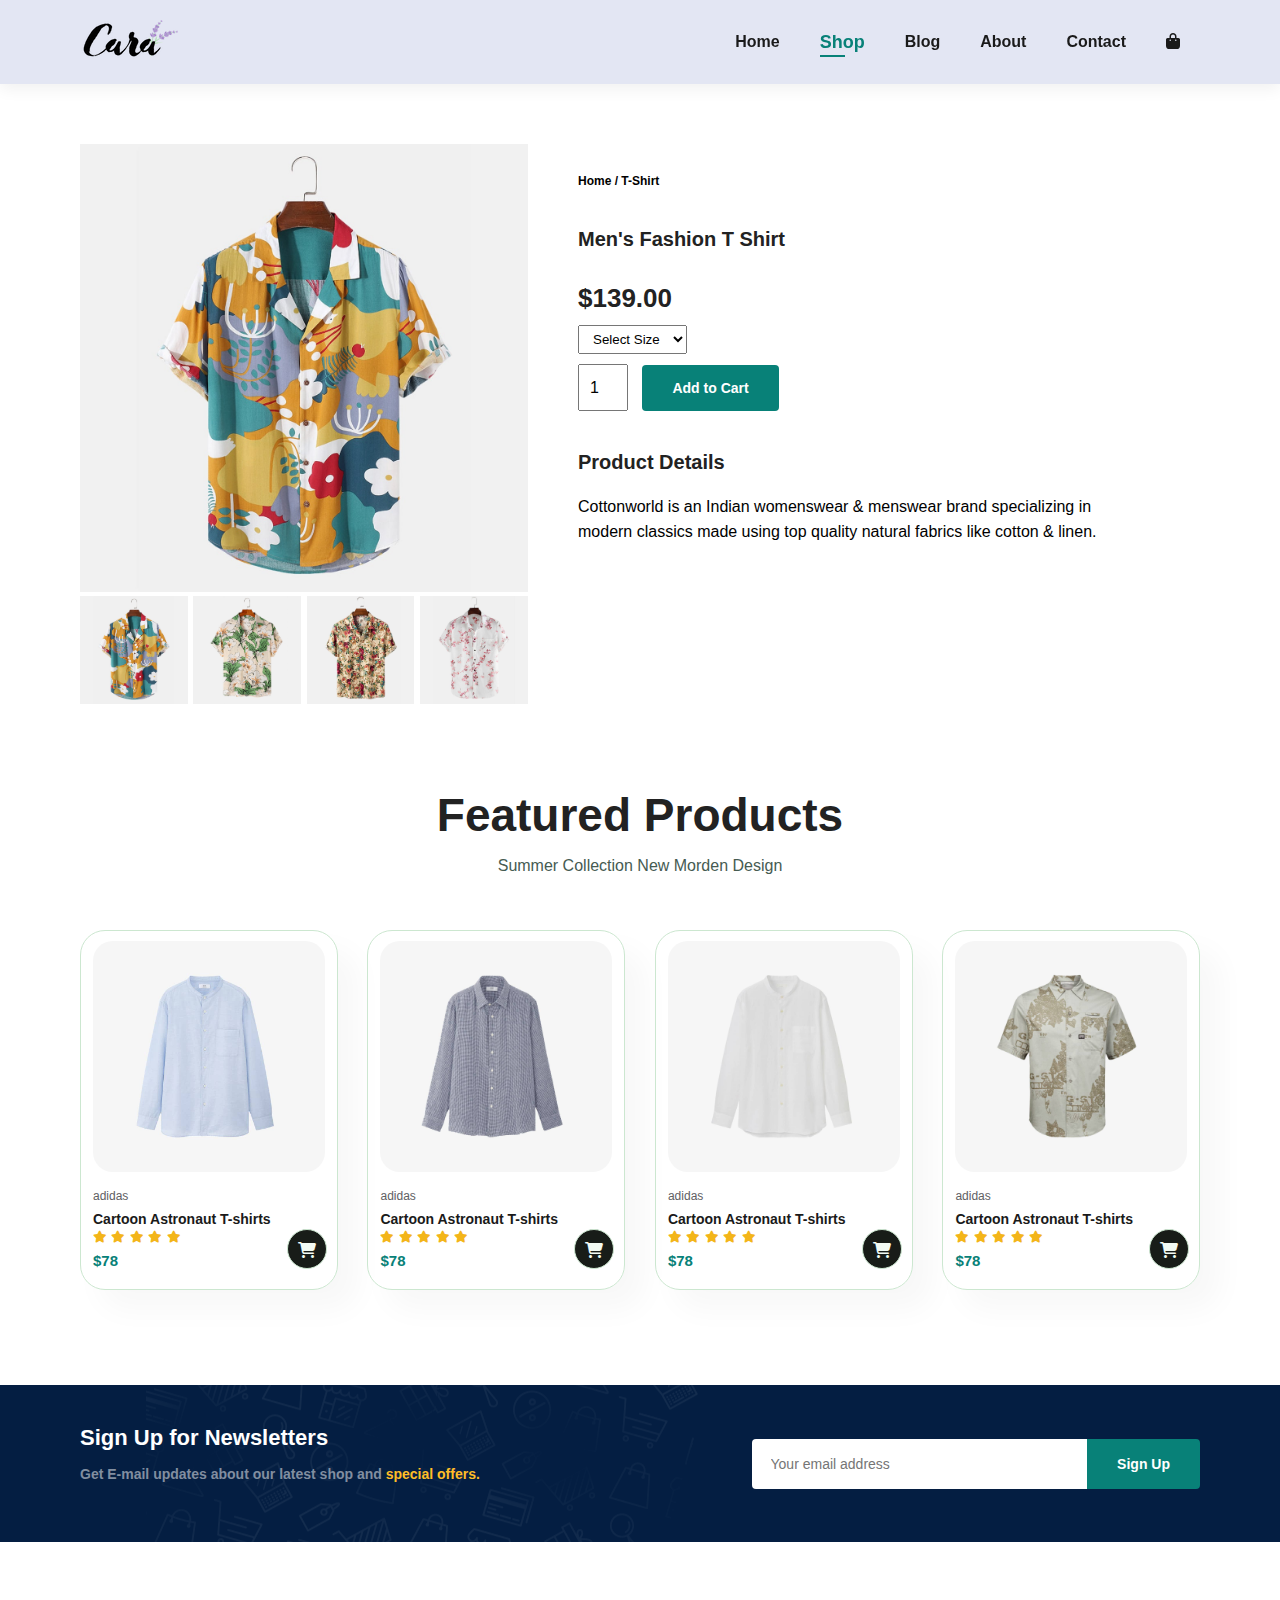
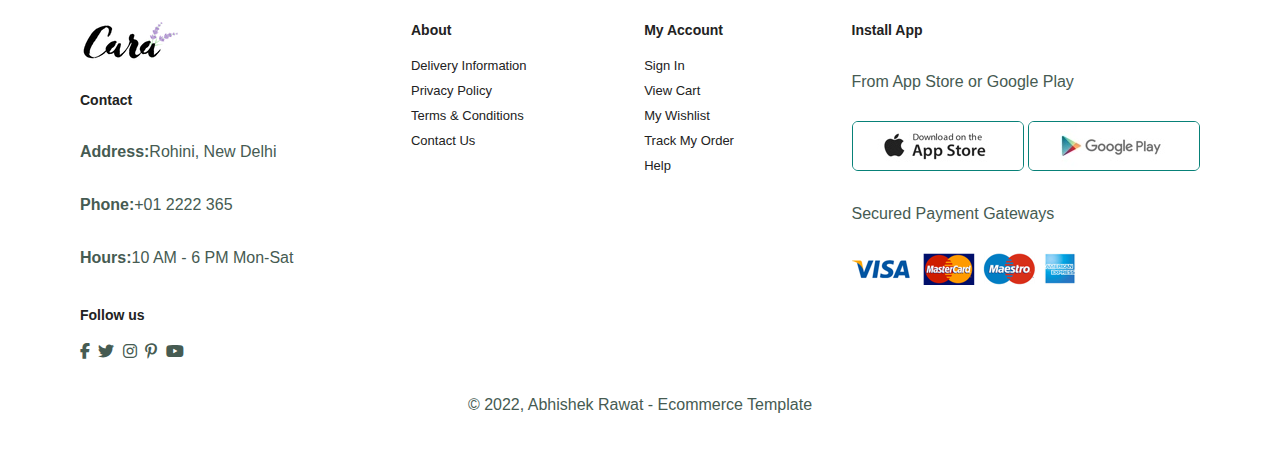
<file: sproduct.html>
<!DOCTYPE html>
<html lang="en">
<head>
    <meta charset="UTF-8">
    <meta http-equiv="X-UA-Compatible" content="IE=edge">
    <meta name="viewport" content="width=device-width, initial-scale=1.0">
    <title>Ecommerce Website</title>
    <link rel="stylesheet" href="https://cdnjs.cloudflare.com/ajax/libs/font-awesome/6.1.1/css/all.min.css"/>
    <link rel="stylesheet" href="style.css">
</head>
<body>
    <section id="header">
        <a href="#"><img src="img/logo.png" class="logo" alt=""></a>

        <div>
            <ul id="navbar">
                <li><a  href="index.html">Home</a></li>
                <li><a class="active" href="shop.html">Shop</a></li>
                <li><a href="blog.html">Blog</a></li>
                <li><a href="about.html">About</a></li>
                <li><a href="contact.html">Contact</a></li>
                <li id="lg-bag"><a href="cart.html"><i class="fa-solid fa-bag-shopping"></i></a></li>
                <a href="#" id="close"><i class="fa-solid fa-xmark"></i></a>
            </ul>
        </div>
        <div id="mobile">
            <a href="cart.html"><i class="fa-solid fa-bag-shopping"></i></a>
            <i id="bar" class="fas fa-outdent"></i>
        </div>
    </section>

    <section id="prodetails" class="section-p1">
        <div class="single-pro-image">
            <img src="img/products/f1.jpg" width="100%" id="MainImg" alt="">

            <div class="small-img-group">
                <div class="small-img-col">
                    <img src="img/products/f1.jpg" class="small-img" width="100%" alt="">
                </div>
                <div class="small-img-col">
                    <img src="img/products/f2.jpg" class="small-img" width="100%" alt="">
                </div>
                <div class="small-img-col">
                    <img src="img/products/f3.jpg" class="small-img" width="100%" alt="">
                </div>
                <div class="small-img-col">
                    <img src="img/products/f4.jpg" class="small-img" width="100%" alt="">
                </div>
            </div>
        </div>

        <div class="single-pro-details">
            <h6>Home / T-Shirt</h6>
            <h4>Men's Fashion T Shirt</h4>
            <h2>$139.00</h2>
            <select>
                <option>Select Size</option>
                <option>XL</option>
                <option>XXL</option>
                <option>Small</option>
                <option>Large</option>
            </select>
            <input type="number" value="1">
            <button class="normal">Add to Cart</button>
            <h4>Product Details</h4>
            <span>Cottonworld is an Indian womenswear & menswear brand specializing in modern classics made using top quality natural fabrics like cotton & linen.</span>
        </div>
    </section>

    <section id="product1" class="section-p1">
        <h2>Featured Products</h2>
        <p>Summer Collection New Morden Design</p>
        <div class="pro-container">
            <div class="pro">
                <img src="img/products/n1.jpg" alt="">
                <div class="des">
                    <span>adidas</span>
                    <h5>Cartoon Astronaut T-shirts</h5>
                    <div class="star">
                        <i class="fas fa-star"></i>
                        <i class="fas fa-star"></i>
                        <i class="fas fa-star"></i>
                        <i class="fas fa-star"></i>
                        <i class="fas fa-star"></i>
                    </div>
                    <h4>$78</h4>
                </div>
                <a href="#"><i class="fa-sharp fa-solid fa-cart-shopping cart"></i></a>
            </div>
            <div class="pro">
                <img src="img/products/n2.jpg" alt="">
                <div class="des">
                    <span>adidas</span>
                    <h5>Cartoon Astronaut T-shirts</h5>
                    <div class="star">
                        <i class="fas fa-star"></i>
                        <i class="fas fa-star"></i>
                        <i class="fas fa-star"></i>
                        <i class="fas fa-star"></i>
                        <i class="fas fa-star"></i>
                    </div>
                    <h4>$78</h4>
                </div>
                <a href="#"><i class="fa-sharp fa-solid fa-cart-shopping cart"></i></a>
            </div>
            <div class="pro">
                <img src="img/products/n3.jpg" alt="">
                <div class="des">
                    <span>adidas</span>
                    <h5>Cartoon Astronaut T-shirts</h5>
                    <div class="star">
                        <i class="fas fa-star"></i>
                        <i class="fas fa-star"></i>
                        <i class="fas fa-star"></i>
                        <i class="fas fa-star"></i>
                        <i class="fas fa-star"></i>
                    </div>
                    <h4>$78</h4>
                </div>
                <a href="#"><i class="fa-sharp fa-solid fa-cart-shopping cart"></i></a>
            </div>
            <div class="pro">
                <img src="img/products/n4.jpg" alt="">
                <div class="des">
                    <span>adidas</span>
                    <h5>Cartoon Astronaut T-shirts</h5>
                    <div class="star">
                        <i class="fas fa-star"></i>
                        <i class="fas fa-star"></i>
                        <i class="fas fa-star"></i>
                        <i class="fas fa-star"></i>
                        <i class="fas fa-star"></i>
                    </div>
                    <h4>$78</h4>
                </div>
                <a href="#"><i class="fa-sharp fa-solid fa-cart-shopping cart"></i></a>
            </div>
        </div>
    </section>

    <section id="newsletter" class="section-p1 section-m1">
        <div class="newstext">
            <h4>Sign Up for Newsletters</h4>
            <p>Get E-mail updates about our latest shop and <span>special offers.</span></p>
        </div>
        <div class="form">
            <input type="text" placeholder="Your email address">
            <button class="normal">Sign Up</button>
        </div>
    </section>

    <footer class="section-p1">
        <div class="col">
            <img class="logo" src="img/logo.png" alt="">
            <h4>Contact</h4>
            <p><strong>Address:</strong>Rohini, New Delhi</p>
            <p><strong>Phone:</strong>+01 2222 365</p>
            <p><strong>Hours:</strong>10 AM - 6 PM Mon-Sat</p>
            <div class="follow">
                <h4>Follow us</h4>
                <div class="icon">
                    <i class="fab fa-facebook-f"></i>
                    <i class="fab fa-twitter"></i>
                    <i class="fab fa-instagram"></i>
                    <i class="fab fa-pinterest-p"></i>
                    <i class="fab fa-youtube"></i>
                </div>
            </div>
        </div>
        <div class="col">
            <h4>About</h4>
            <a href="#">Delivery Information</a>
            <a href="#">Privacy Policy</a>
            <a href="#">Terms & Conditions</a>
            <a href="#">Contact Us</a>
        </div>

        <div class="col">
            <h4>My Account</h4>
            <a href="#">Sign In</a>
            <a href="#">View Cart</a>
            <a href="#">My Wishlist</a>
            <a href="#">Track My Order</a>
            <a href="#">Help</a>
        </div>

        <div class="col install">
            <h4>Install App</h4>
            <p>From App Store or Google Play</p>
            <div class="row">
                <img src="img/pay/app.jpg" alt="">
                <img src="img/pay/play.jpg" alt="">
            </div>
            <p>Secured Payment Gateways</p>
            <img src="img/pay/pay.png" alt="">
        </div>

        <div class="copyright">
            <p>© 2022, Abhishek Rawat - Ecommerce Template</p>
        </div>
    </footer>

    <script>
        var MainImg=document.getElementById("MainImg");
        var smallimg=document.getElementsByClassName("small-img");

        smallimg[0].onclick=function(){
            MainImg.src=smallimg[0].src;
        }
        smallimg[1].onclick=function(){
            MainImg.src=smallimg[1].src;
        }
        smallimg[2].onclick=function(){
            MainImg.src=smallimg[2].src;
        }
        smallimg[3].onclick=function(){
            MainImg.src=smallimg[3].src;
        }
    </script>

    <script src="script.js"></script>
</body>
</html>
</file>
<file: style.css>
@import url('https://fonts.googleapis.com/css2?family=Lobster&family=Open+Sans:ital,wght@0,300;0,400;0,500;0,600;0,700;0,800;1,300;1,400;1,500;1,600;1,700;1,800&display=swap');

*{
    margin: 0;
    padding: 0;
    box-sizing: border-box;
    font-family: 'Spartan',sans-serif;
}

h1{
    font-size: 50px;
    line-height: 64px;
    color: #222;

}

h2{
    font-size: 46px;
    line-height: 54px;
    color: #222;
}

h4{
    font-size: 20px;
    color: #222;
}

h6{
    font-weight: 700;
    font-size: 12px;
}

p{
    font-size: 16px;
    color: #465b52;
    margin: 15px 0 20px 0;
}

.section-p1{
    padding: 40px 80px ;

}

.section-m1{
    margin: 40px 0;
}

button.normal{
    font-size: 14px;
    font-weight: 600;
    padding: 15px 30px;
    color: #1e1c1c;
    background-color: #fff;
    border-radius: 4px;
    cursor: pointer;
    border: none;
    outline: none;
    transition: 0.2s;
}

button.white{
    font-size: 13px;
    font-weight: 600;
    padding: 11px 18px;
    color: #fff;
    background-color: transparent;
    cursor: pointer;
    border: 1px solid #fff;
    outline: none;
    transition: 0.2s;
}

body{
    width: 100%;
}

/* Header Start */
#header{
    display: flex;
    align-items: center;
    justify-content: space-between;
    padding: 20px 80px;
    background: #E3E6F3;
    box-shadow: 0 5px 15px rgba(0, 0, 0, 0.06);
    z-index: 999;
    position: sticky;
    top: 0;
    left: 0;
}

#navbar{
    display: flex;
    align-items: center;
    justify-content:center ;

}

#navbar li{
    list-style: none;
    padding: 0 20px;
    position: relative;
}

#navbar li a{
    text-decoration: none;
    font-size: 16px;
    font-weight: 600;
    color: #1a1a1a;
    transition: 0.3s ease;
}

#navbar li a:hover,
#navbar li a.active {
    color: #088178;
    font-size: 18px;
}

#navbar li a.active::after,
#navbar li a:hover::after{
    content:"";
    width:30%;
    height:2px;
    background: #088178;
    position:absolute;
    bottom:-4px;
    left:20px;
}

#mobile{
    display: none;
    align-items: center;
}

#close{
    display: none;
}

/* Home Page  */
#hero{
    background-image: url("img/hero4.png");
    height: 90vh;
    width: 100%;
    background-size: cover;
    background-position: top 25% right 0;
    padding: 0 80px;
    display: flex;
    flex-direction: column;
    align-items: flex-start;
    justify-content: center ;
}

#hero h4{
    padding-bottom:15px;
}
 
#hero h1{
    color: #088178;
}

#hero button{
    background-image: url("img/button.png");
    background-color: transparent;
    color:#088178 ;
    border: 0;
    padding: 14px 80px 14px 65px;
    background-repeat: no-repeat;
    cursor: pointer;
    font-weight: 700;
    font-size: 15px;
}

#feature .fe-box{
    width: 180px;
    text-align: center;
    padding: 25px 15px;
    box-shadow: 20px 20px 34px rgba(0, 0, 0, 0.03);
    border: 1px solid #cce7d0;
    border-radius: 4px;
    margin: 15px 0 ;
}

#feature{
    display: flex;
    align-items: center;
    justify-content: space-between;
    flex-wrap: wrap;
}

#feature .fe-box:hover{
    box-shadow: 10px 10px 54px rgba(70, 62, 221, 0.1);
}

#feature .fe-box img{
    width: 100%;
    margin-bottom: 10px;
}

#feature .fe-box h6{
    display: inline-block;
    padding: 9px 8px 6px 8px;
    line-height: 1;
    border-radius: 4px;
    color: #088178;
    background-color: #fddde4;
}

#feature .fe-box:nth-child(2) h6{
    background-color: #cdebbc;
}

#feature .fe-box:nth-child(3) h6{
    background-color: #d1e8f2;
}

#feature .fe-box:nth-child(4) h6{
    background-color: #cdd4f8;
}

#feature .fe-box:nth-child(5) h6{
    background-color: #f6dbf6;
}

#feature .fe-box:nth-child(6) h6{
    background-color: #fff2e5;
}

#product1{
    text-align: center;
}

#product1 .pro-container{
    display: flex;
    justify-content: space-between;
    padding-top: 20px;
    flex-wrap: wrap;
}

#product1 .pro{
    width: 23%;
    min-width: 250px;
    padding: 10px 12px;
    border: 1px solid #cce7d0;
    border-radius: 25px;
    cursor: pointer;
    box-shadow: 20px 20px 30px rgba(0, 0, 0, 0.03);
    margin: 15px 0;
    transition: 0.2s ease;
    position: relative;
}

#product1 .pro:hover{
    box-shadow: 20px 20px 30px rgba(0, 0, 0, 0.06);
}

#product1 .pro img{
    width: 100%;
    border-radius: 20px;
}

#product1 .pro .des{
    text-align: start;
    padding: 10px 0;
}

#product1 .pro .des span{
    color: #606063;
    font-size: 12px ;
}

#product1 .pro .des h5{
    padding-top:7px;
    color: #1a1a1a;
    font-size: 14px;
}

#product1 .pro .des i{
    font-size: 12px;
    color: rgb(243, 181, 25);
}

#product1 .pro .des h4{
    padding-top: 7px;
    font-size: 15px;
    font-weight: 700;
    color: #088178;
}

#product1 .pro .cart{
    width: 40px;
    height: 40px;
    line-height: 40px;
    border-radius: 50px;
    background-color: #181c18;
    color: #182b27;
    border: 1px solid #cce7d0;
    position: absolute;
    bottom: 20px;
    right: 10px;
    color: #f2faf3;
}

#banner{
    display: flex;
    flex-direction: column;
    justify-content: center;
    align-items: center; 
    text-align: center;
    background-image: url("img/banner/b2.jpg");
    width: 100%;
    height: 40vh;
    background-size: cover;
    background-position: center;
}

#banner h4{
    color: #fff;
    font-size: 16px;
}

#banner h2{
    color: #fff;
    font-size: 30px;
    padding: 10px 0;
}

#banner h2 span{
    color: #ef3636;
}

#banner button:hover{
    background: #088178;
    color: #fff;
}

#sm-banner{
    display: flex;
    flex-wrap: wrap;
    justify-content: space-around;
}

#sm-banner .banner-box{
    display: flex;
    flex-direction: column;
    justify-content: center;
    align-items: flex-start; 
    background-image: url("img/banner/b17.jpg");
    min-width: 580px;
    height: 50vh;
    background-size: cover;
    background-position: center;
    padding: 30px;
}

#sm-banner .banner-box2{
    background-image: url("img/banner/b10.jpg");
}

#sm-banner h4{
    color: #fff;
    font-size: 20px;
    font-weight: 300;
}

#sm-banner h2{
    color: #fff;
    font-size: 28px;
    font-weight: 800;
}

#sm-banner span{
    color: #fff;
    font-size: 14px;
    font-weight: 500;
    padding-bottom: 15px;
}

#sm-banner .banner-box :hover button{
    background: #088178;
    border: 1px solid #088178;
}

#banner3{
    display: flex;
    justify-content: space-between;
    flex-wrap: wrap;
    padding: 0 80px;
}

#banner3 .banner-box{
    display: flex;
    flex-direction: column;
    justify-content: center;
    align-items: flex-start; 
    background-image: url("img/banner/b7.jpg");
    min-width: 30%;
    height: 30vh;
    background-size: cover;
    background-position: center;
    padding: 20px;
    margin-bottom: 20px ;
}

#banner3 .banner-box2{
    background-image: url("img/banner/b4.jpg");
}

#banner3 .banner-box3{
    background-image: url("img/banner/b18.jpg");
}

#banner3 h2{
    color: #fff;
    font-weight: 900;
    font-size: 22px;
}

#banner3 h3{
    color: #ec544e;
    font-weight: 800;
    font-size: 15px;
}

#newsletter{
    display: flex;
    justify-content: space-between;
    flex-wrap: wrap;
    align-items: center;
    background-image: url("img/banner/b14.png");
    background-repeat: no-repeat;
    background-position: 20% 30%;
    background-color: #041e42;
}

#newsletter h4{
    font-size: 22px;
    font-weight: 700;
    color: #fff;
}

#newsletter p{
    font-size: 14px;
    font-weight: 600;
    color: #818ea0;
}

#newsletter p span{
    color: #ffbd27;
}

#newsletter .form{
    display: flex;
    width: 40%;
}

#newsletter input{
    height: 3.125rem;
    padding: 0 1.25em;
    font-size: 14px;
    width: 100% ;
    border: 1px solid transparent;
    border-radius: 4px;
    outline: none;
    border-top-right-radius: 0 ;
    border-bottom-right-radius: 0;
}

#newsletter button{
    background-color: #088178;
    color: #fff;
    white-space: nowrap;
    border-top-left-radius: 0 ;
    border-bottom-left-radius: 0;
}

footer{
    display: flex;
    flex-wrap: wrap;
    justify-content: space-between;
}

footer .col{
    display: flex;
    flex-direction: column;
    align-items: flex-start;
    margin-bottom: 20px;
}

footer .logo{
    margin-bottom: 30px;
}

footer h4{
    font-size: 14px;
    padding-bottom: 20px;
}

footer a{
    font-size: 13px;
    text-decoration: none;
    color: #222;
    margin-bottom: 10px;
}

footer .follow{
    margin-top: 20px;
}

footer .follow i{
    color: #465b52;
    padding-right: 4px;
    cursor: pointer;
}

footer .follow i:hover,
footer a:hover{
    color: #088178;
}

footer .install .row img{
    border: 1px solid #088178;
    border-radius: 6px;
}

footer .install img{
    margin: 10px 0 15px 0;
}

footer .copyright{
    width: 100%;
    text-align: center;
}


/* Shop Page */
#page-header{
    background-image: url("img/banner/b1.jpg");
    width: 100%;
    height: 40vh;
    background-size: cover;
    display: flex;
    flex-direction: column;
    justify-content: center;
    text-align: center;
    padding: 14px;
}

#page-header h2,
#page-header p{
    color: #fff;
}

#pagination{
    text-align: center;
}

#pagination a{
    text-decoration: none;
    background-color: #088178;
    padding: 15px 20px;
    border-radius: 4px;
    color: #fff;
    font-weight: 600;
}

/* Single Product */
#prodetails{
    display: flex;
    margin-top: 20px;
}

#prodetails .single-pro-image{
    width: 40%;
    margin-right: 50px;
}

.small-img-group{
    display: flex;
    justify-content: space-between;
}

.small-img-col{
    flex-basis: 24%;
    cursor: pointer;
}

#prodetails .single-pro-details{
    width: 50%;
    padding-top: 30px;
}

#prodetails .single-pro-details h4{
    padding: 40px 0 20px 0;
}

#prodetails .single-pro-details h2{
    font-size: 26px;
}

#prodetails .single-pro-details select{
    display: block;
    padding: 5px 10px;
    margin-bottom: 10px;
}

#prodetails .single-pro-details input{
    width: 50px;
    height: 47px;
    padding-left: 10px;
    font-size: 16px;
    margin-right: 10px;
}

#prodetails .single-pro-details input:focus{
    outline: none;
}

#prodetails .single-pro-details button{
    background: #088178;
    color: #fff;
}

#prodetails .single-pro-details span{
    line-height: 25px;
}

/* Blog Page  */
#page-header.blog-header{
    background-image: url("img/banner/b19.jpg");
}

#blog{
    padding: 150px 150px 0 150px;
}

#blog .blog-box{
    display: flex;
    align-items: center;
    width: 100%;
    position: relative;
    padding-bottom: 90px;
}

#blog .blog-img{
    width: 50%;
    margin-right: 40px;
}

#blog img{
    width: 100%;
    height: 300px;
    object-fit: cover;
}

#blog .blog-details{
    width: 50%;
}

#blog .blog-details a{
    text-decoration: none;
    font-size: 11px;
    color: #000;
    font-weight: 700;
    position: relative;
    transition: 0.3s;
}


#blog .blog-details a::after {
    content: "";
    width: 50px;
    height: 1px ;
    background-color: #000;
    position: absolute;
    top: 4px;
    right: -60px;
}

#blog .blog-details a:hover{
    color: #088178;
}

#blog .blog-details a:hover::after{
    background-color: #088178;
}

#blog .blog-box h1{
    position: absolute;
    top: -40px;
    left: 0;
    font-size: 70px;
    font-weight: 700;
    color: #c9cbce;
    z-index: -1;
}

/* About Page  */

/* Contact Page  */

/* Cart Page  */

/* Start Media Query  */


/* Start Media Query */
@media (max-width:799px) {
    .section-p1{
        padding: 40px 40px;
    }

    #navbar{
        display: flex;
        flex-direction: column;
        align-items: flex-start;
        justify-content: flex-start;
        position: fixed;
        top: 0;
        right: -300px;
        height: 100vh;
        width: 300px;
        background-color: #E3E6F3;
        box-shadow: 0 40px 60px rgba(0, 0, 0, 0.1);
        padding: 80px 0 0 10px;
        transition: 0.3s;
    }

    #navbar.active{
        right: 0px;
    }

    #navbar li{
        margin-bottom: 25px;
    }

    #mobile{
        display: flex;
        align-items: center;
    }

    #mobile i{
        color: #1a1a1a;
        font-size: 24px;
        padding-left: 20px;
    }

    #close{
        display: initial;
        position: absolute;
        top: 30px;
        left: 30px;
        color: #222;
        font-size: 24px;
    }

    #lg-bag{
        display: none;
    }

    #hero{
        height: 70vh;
        padding: 0 80px;
        background-position: top 30% right 30% ;
    }

    #feature{
        justify-content: center;
    }

    #feature .fe-box{
        margin: 15px 15px;
    }

    #product1 .pro-container{
        justify-content: center;
    }

    #product1 .pro{
        margin: 15px;
    }

    #banner{
        height: 20vh;
    }

    #sm-banner .banner-box{
        min-width: 100%;
        height: 30vh;
    }
    
    #banner3{
        padding: 0 40px;
    }

    #banner3 .banner-box{
        width: 28%;
    }

    #newsletter .form{
        width: 70%;
    }
}

@media (max-width:477px){
    .section-p1{
        padding: 20px;
    }

    #header{
        padding: 10px 30px;
    }

    h1{
        font-size: 38px;
    }

    h2{
        font-size: 32px;
    }

    #hero{
        padding: 0 20px;
        background-position: 55%;
    }

    #feature{
        justify-content: space-between;
    }

    #feature .fe-box{
        width: 155px;
        margin: 0 0 15px 0;
    }

    #product1 .pro{
        width: 100%;
    }

    #banner{
        height: 40vh;
    }

    #sm-banner .banner-box{
        height: 40vh;
    }

    #sm-banner .banner-box2{
        margin-top: 20px;
    }

    #banner3{
        padding: 0 20px;
    }

    #banner3 .banner-box{
        width: 100%;
    }

    #newsletter{
        padding: 40px 20px;
    }

    #newsletter .form{
        width: 100%;
    }

    footer .copyright{
        text-align: start;
    }

    /* Single Product */
     #prodetails{
        display: flex;
        flex-direction: column;
     }

     #prodetails .single-pro-image{
        width: 100%;
        margin-right: 0px;
     }

     #prodetails .single-pro-details{
        width: 100%;
     }

     /* Blog Page  */
     #blog{
        padding: 100px 20px 0 20px;
     }

     #blog .blog-box{
        display: flex;
        flex-direction: column;
        align-items: flex-start;
     }

     #blog .blog-img{
        width: 100%;
        margin-right: 0px;
        margin-bottom: 30px;
     }

     #blog .blog-details{
        width: 100%;
     }
}
</file>
